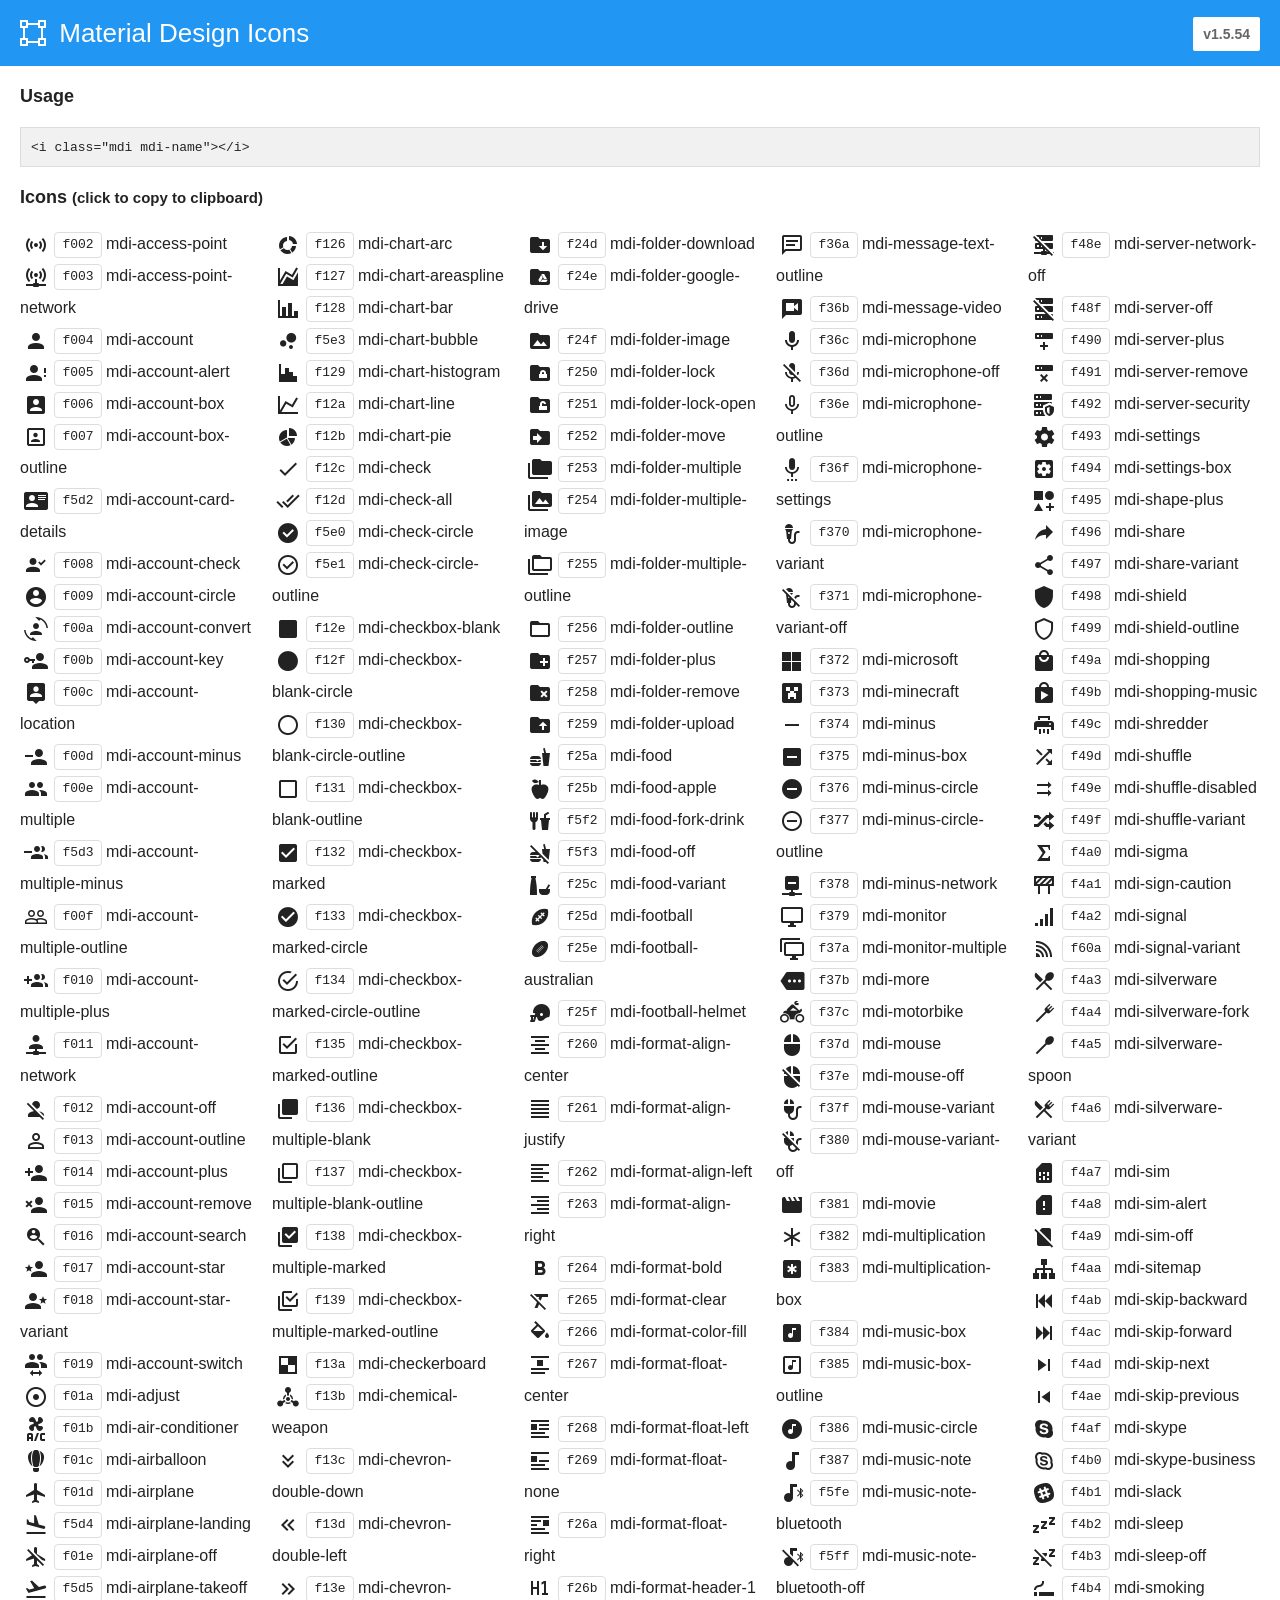
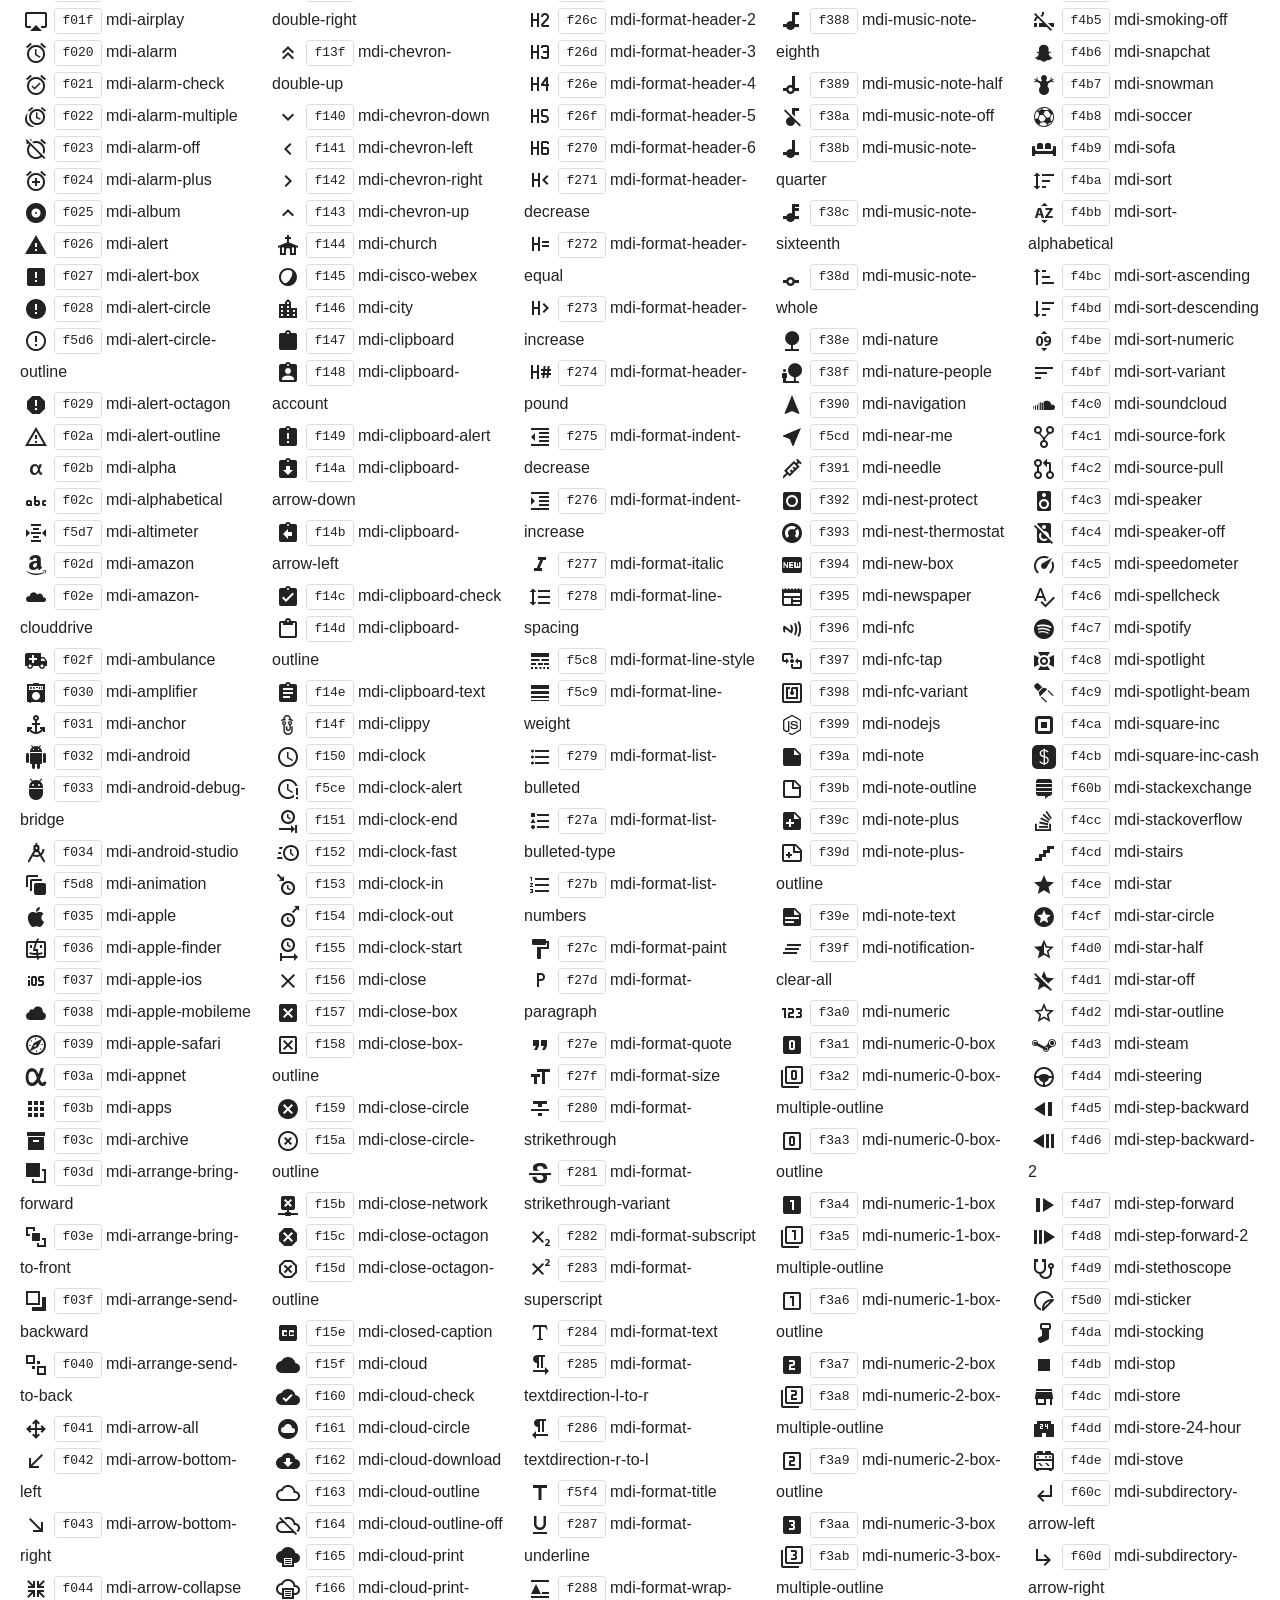
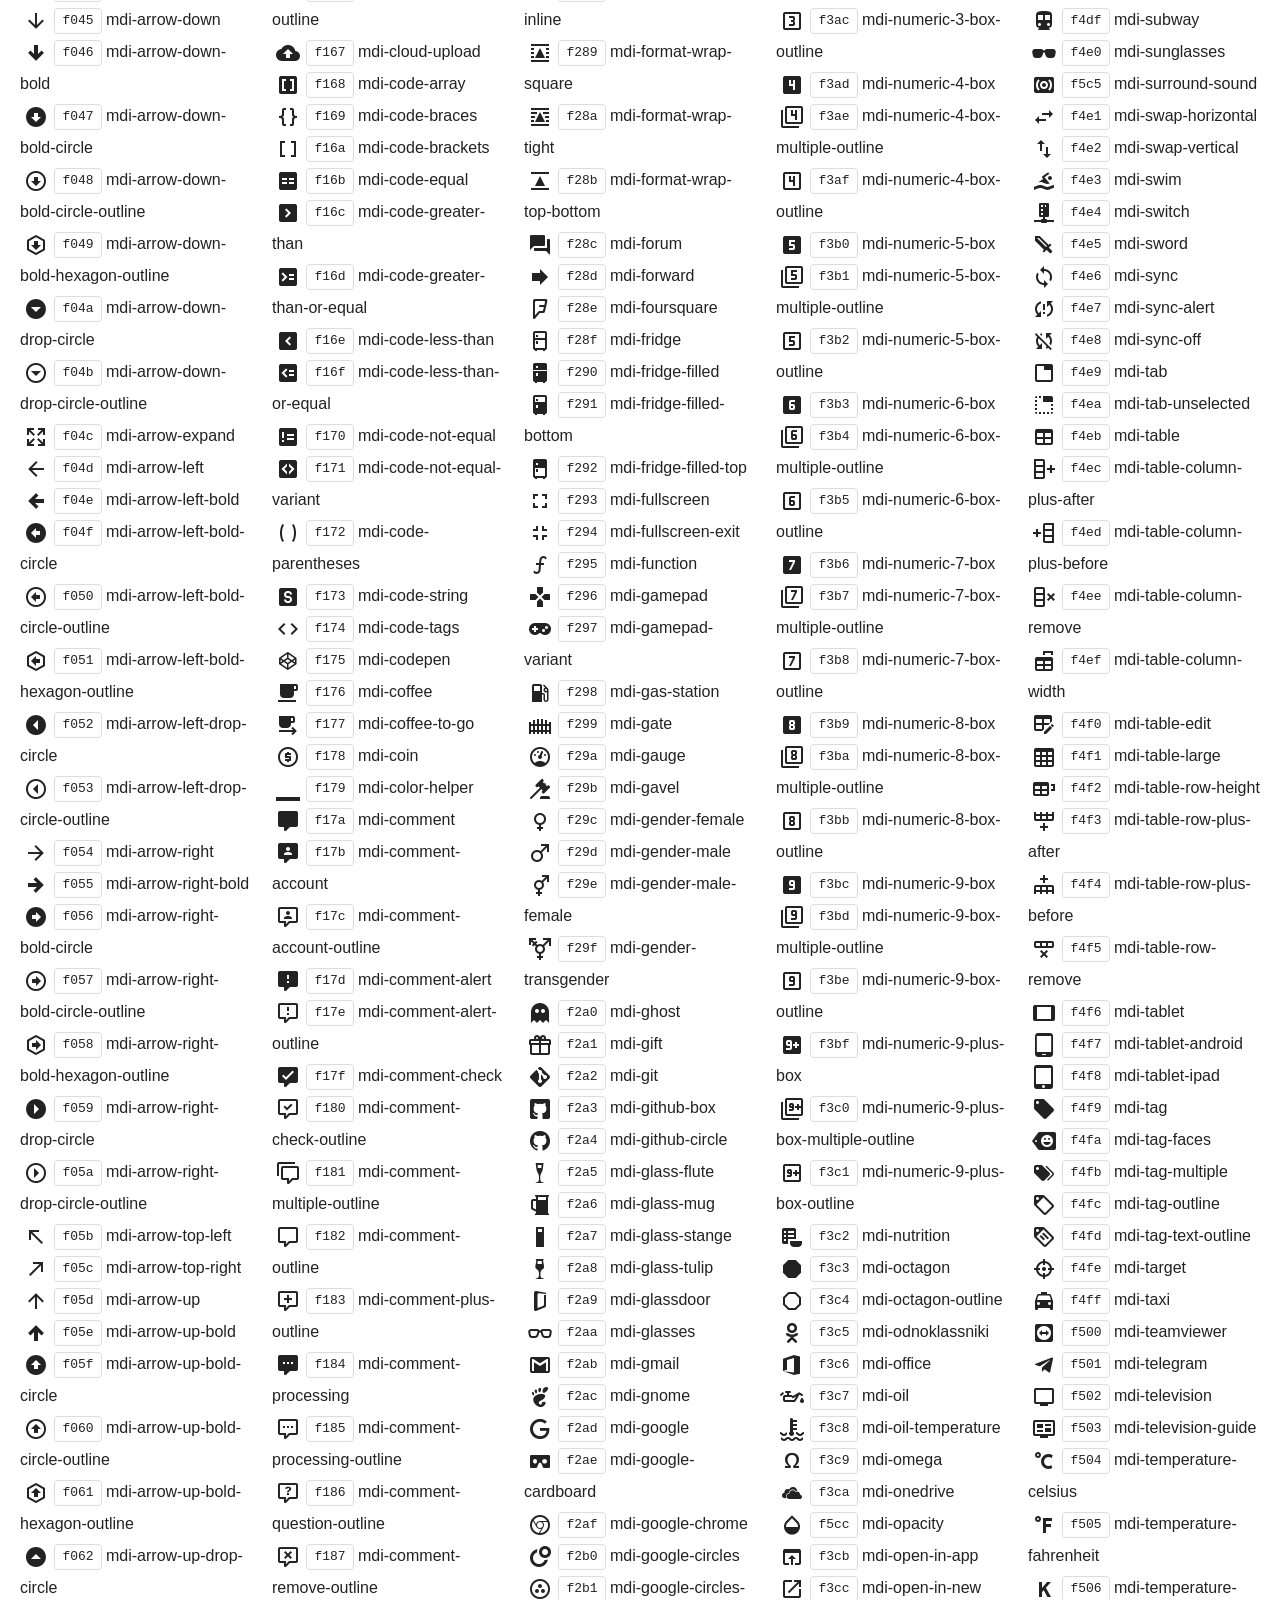
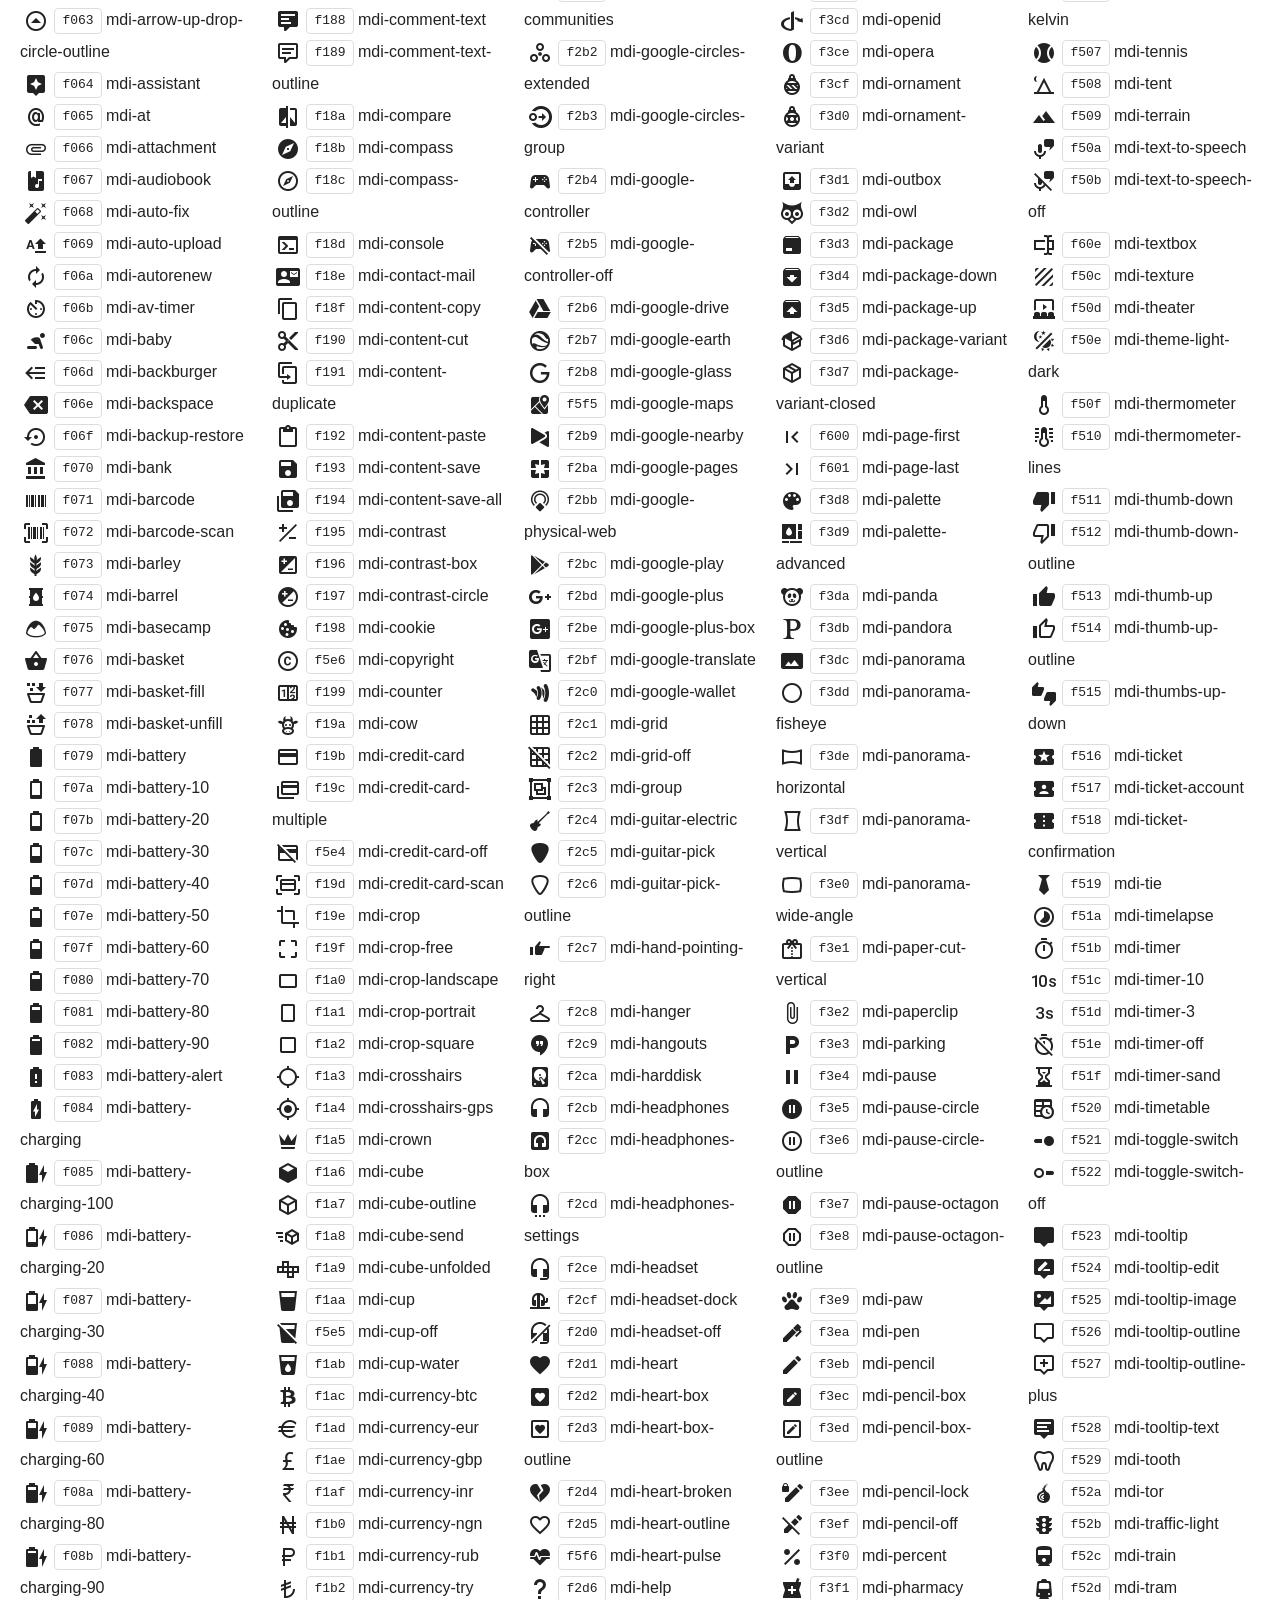
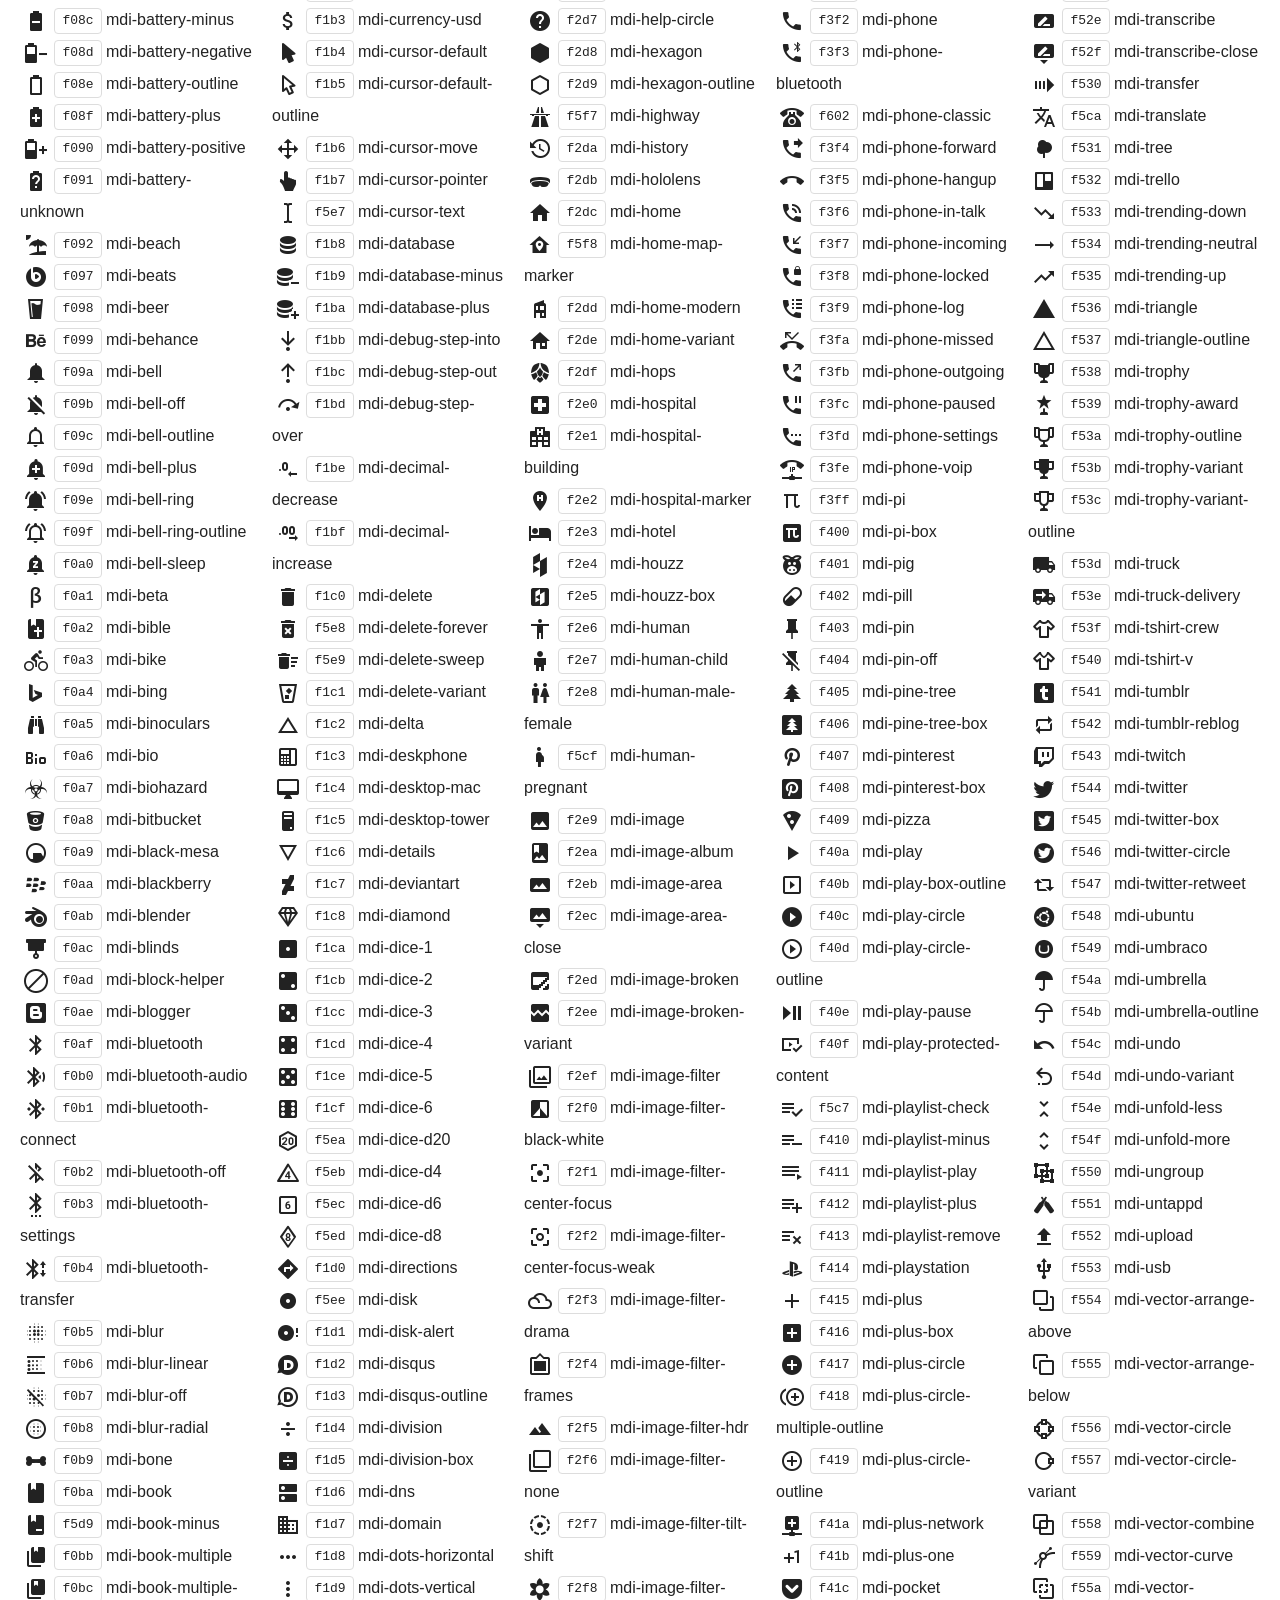
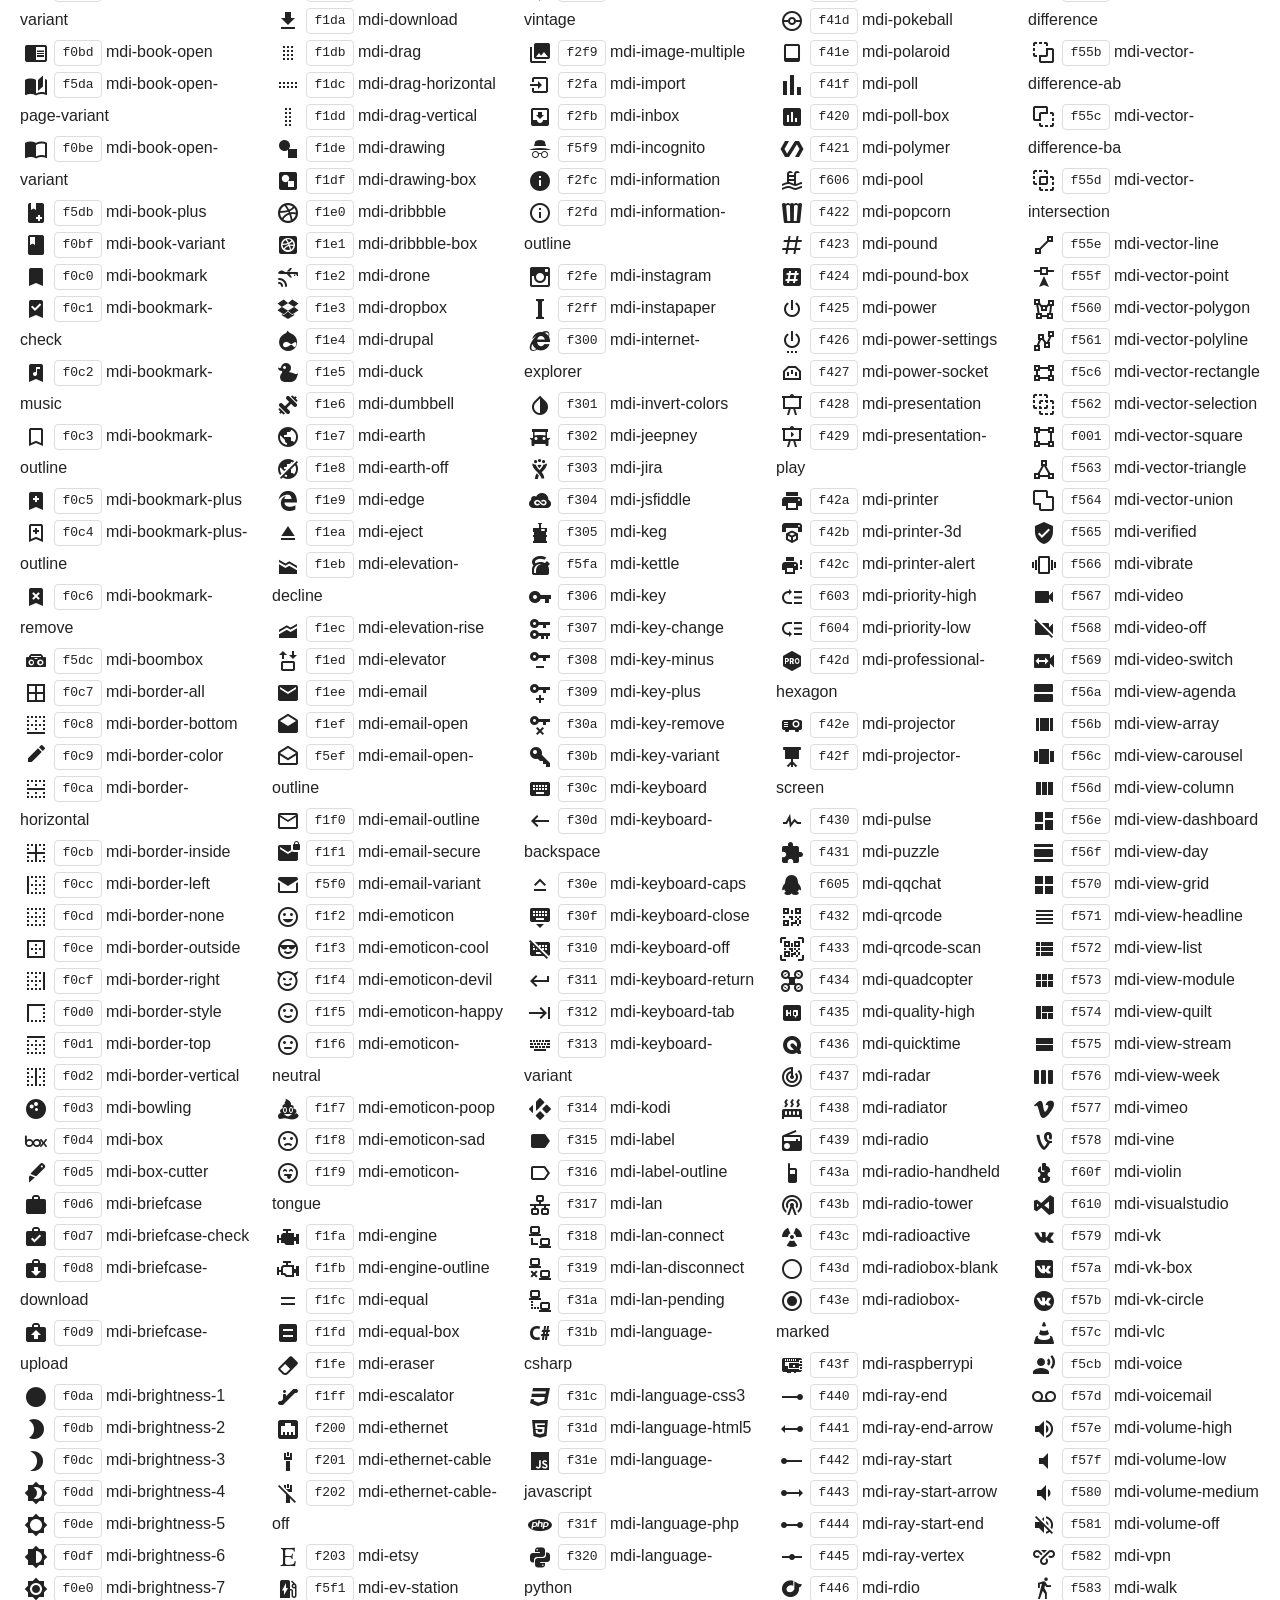
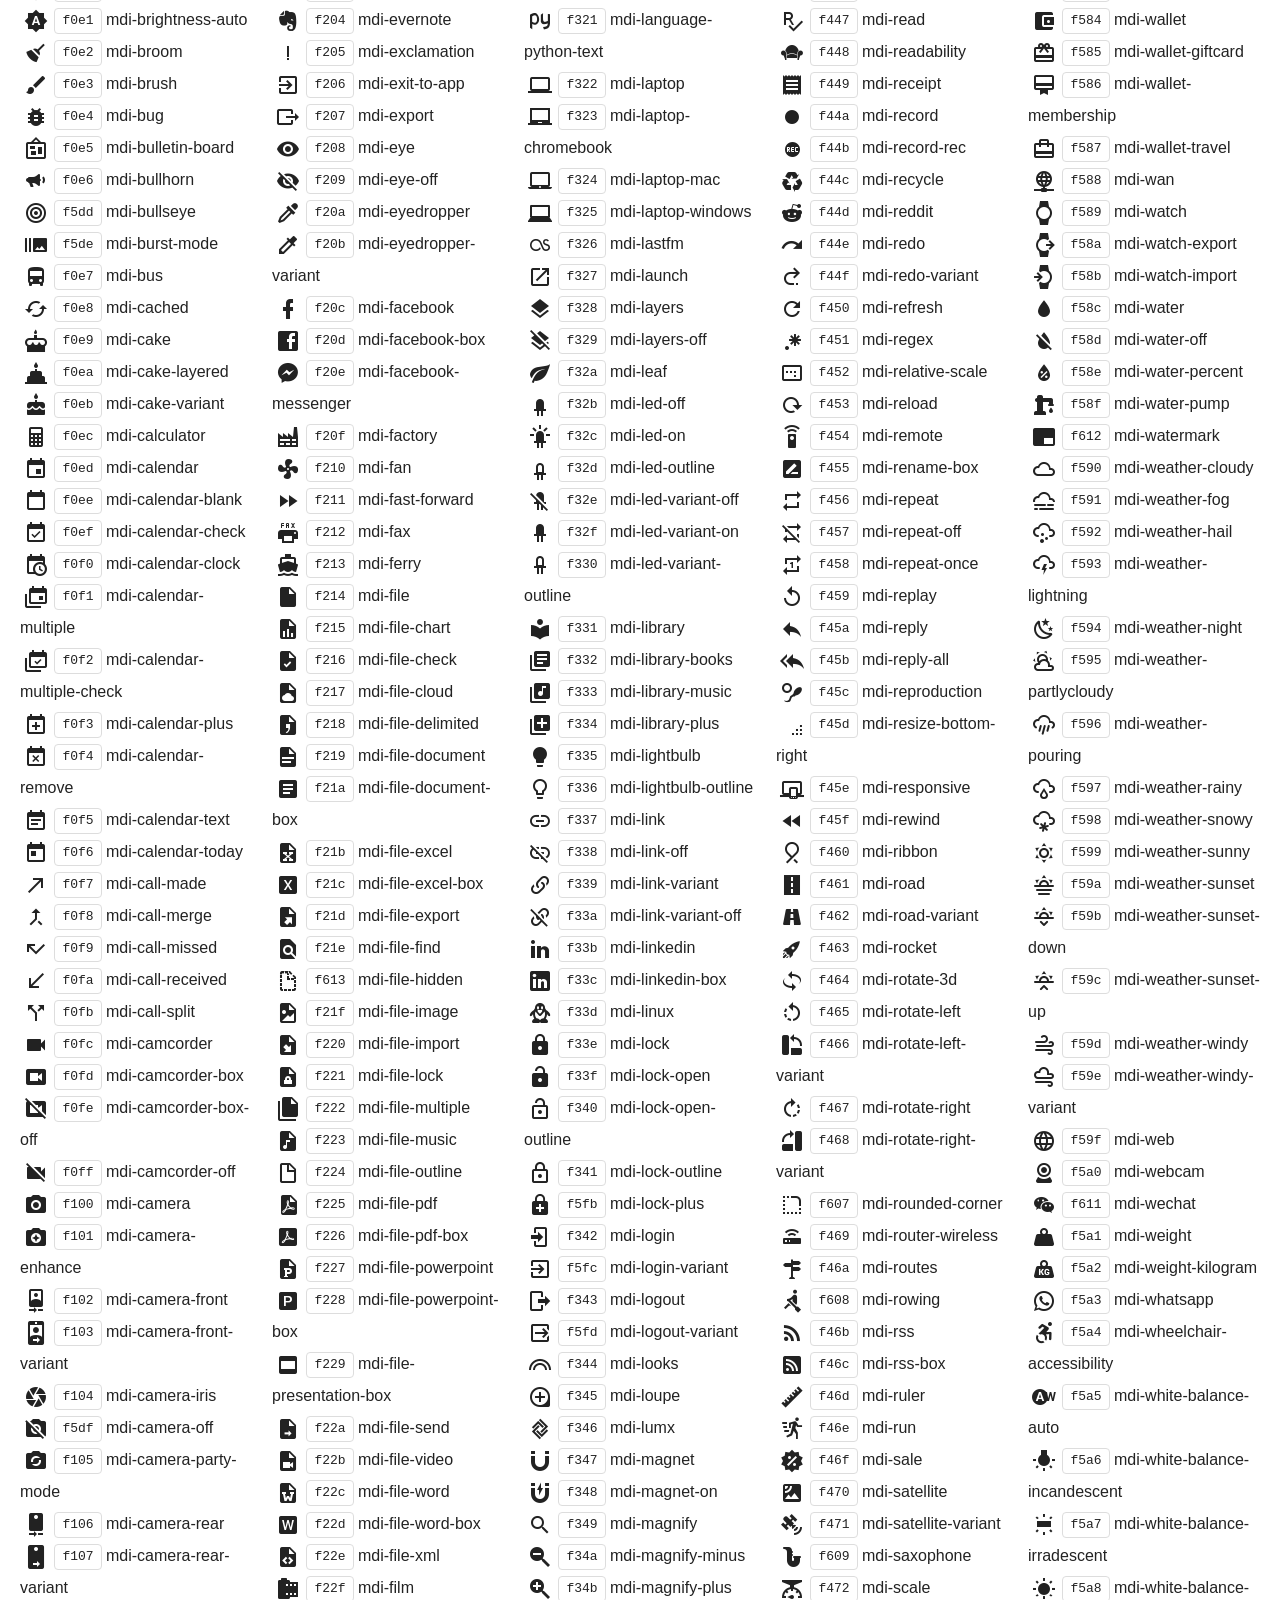
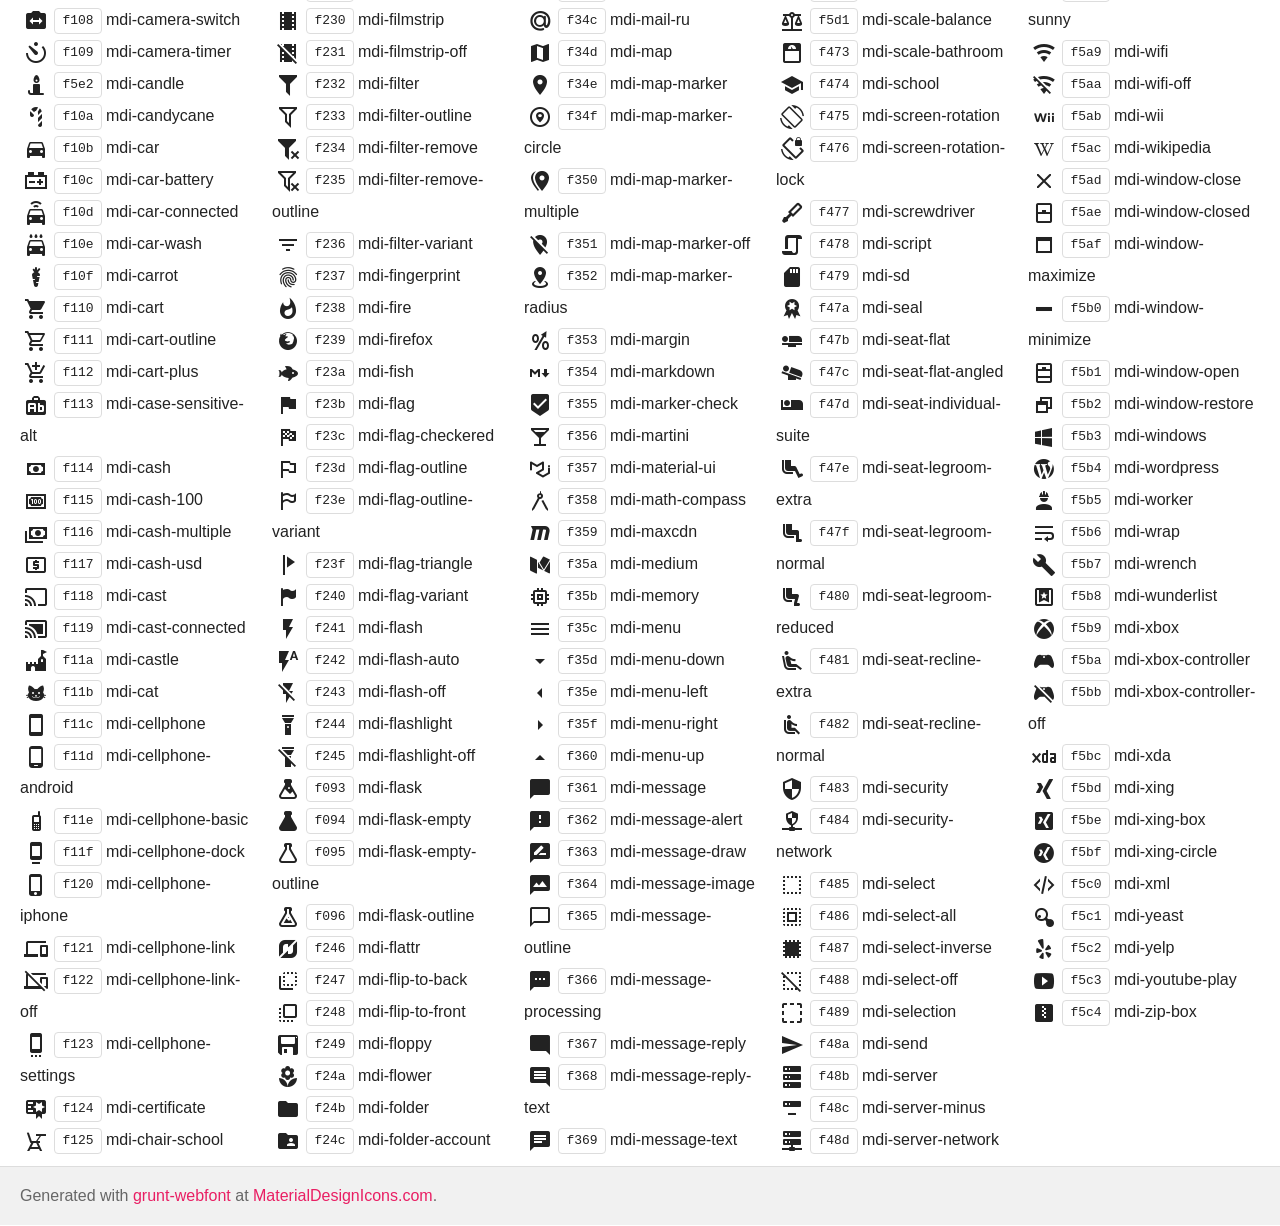
<file: node_modules/mdi/preview.html>
﻿<!doctype html>
<html>
<head>
    <meta charset="utf-8" />
    <title>Material Design Icons</title>
    <style>
        * {
            margin: 0;
            padding: 0;
        }

        body {
            margin: 0;
            padding: 0;
            background: #fff;
            color: #222;
        }

        h1, h2, div, footer {
            font-family: "Helvetica Neue", Arial, sans-serif;
        }

        h1 {
            padding: 20px 20px 16px 20px;
            font-size: 26px;
            line-height: 26px;
            font-weight: normal;
            color: #FFF;
            background-color: #2196F3;
        }

        h1 svg {
            vertical-align: middle;
            width: 26px;
            height: 26px;
            margin: 0 6px 4px 0;
        }

        h1 svg path {
            fill: #FFF;
        }

        h1 .version {
            font-size: 14px;
            background: #FFF;
            padding: 4px 10px;
            float: right;
            border-radius: 2px;
            margin: -3px 0 0 0;
            color: #666;
            font-weight: bold;
        }

        h1 .version::before {
            content: 'v';
        }

        h2 {
            font-size: 18px;
            padding: 20px;
        }

        .icons {
            padding: 0 20px 10px 20px;
            -webkit-column-count: 5;
            -moz-column-count: 5;
            column-count: 5;
            -webkit-column-gap: 20px;
            -moz-column-gap: 20px;
            column-gap: 20px;
        }

        .icons div {
            line-height: 2em;
            cursor: pointer;
        }

        .icons div code:hover,
        .icons div span:hover,
        .icons div i:hover {
            color: #3c90be;
        }

        .icons div code:hover {
            border-color: #3c90be;
        }

        .icons div code {
            border: 1px solid #DDD;
            width: 46px;
            margin-left: 2px;
            margin-right: 4px;
            border-radius: 4px;
            display: inline-block;
            vertical-align: middle;
            text-align: center;
            line-height: 24px;
        }

        .icons div i {
            display: inline-block;
            width: 32px;
            text-align: center;
            vertical-align: middle;
        }

        .mdi::before {
            font-size: 24px;
        }

        pre {
            margin: 0 20px;
            font-family: Consolas, monospace;
            padding: 10px;
            border: 1px solid #DDD;
            background: #F1F1F1;
        }

        div.copied {
            position: fixed;
            top: 100px;
            left: 50%;
            width: 200px;
            text-align: center;
            color: #3c763d;
            background-color: #dff0d8;
            border: 1px solid #d6e9c6;
            padding: 10px 15px;
            border-radius: 4px;
            margin-left: -100px;
            box-shadow: 0 0 10px rgba(0, 0, 0, 0.2);
        }

        footer {
            padding: 20px;
            color: #666;
            border-top: 1px solid #DDD;
            background: #F1F1F1;
        }

        footer a {
            color: #e91e63;
            text-decoration: none;
        }
    </style>
    <link href="css/materialdesignicons.min.css" media="all" rel="stylesheet" type="text/css" />
</head>
<body>
    <h1>
        <svg>
            <path d="M0,0H8V3H18V0H26V8H23V18H26V26H18V23H8V21H18V18H21V8H18V5H8V8H5V18H8V26H0V18H3V8H0V0M2,2V6H6V2H2M2,20V24H6V20H2M20,2V6H24V2H20M20,20V24H24V20H20Z"></path>
        </svg>
        Material Design Icons
        <span class="version">1.5.54</span>
    </h1>

    <h2>Usage</h2>
    <pre><code>&lt;i class=&quot;mdi mdi-<span id="name">name</span>&quot;&gt;&lt;/i&gt;</code></pre>

    <h2>Icons <small>(click to copy to clipboard)</small></h2>
    <div class="icons" id="icons"></div>

    <footer>Generated with <a href="https://github.com/sapegin/grunt-webfont">grunt-webfont</a> at <a href="http://materialdesignicons.com/">MaterialDesignIcons.com</a>.</footer>

    <script type="text/javascript">
        (function () {
            var icons = [{"name":"access-point","hex":"f002"},{"name":"access-point-network","hex":"f003"},{"name":"account","hex":"f004"},{"name":"account-alert","hex":"f005"},{"name":"account-box","hex":"f006"},{"name":"account-box-outline","hex":"f007"},{"name":"account-card-details","hex":"f5d2"},{"name":"account-check","hex":"f008"},{"name":"account-circle","hex":"f009"},{"name":"account-convert","hex":"f00a"},{"name":"account-key","hex":"f00b"},{"name":"account-location","hex":"f00c"},{"name":"account-minus","hex":"f00d"},{"name":"account-multiple","hex":"f00e"},{"name":"account-multiple-minus","hex":"f5d3"},{"name":"account-multiple-outline","hex":"f00f"},{"name":"account-multiple-plus","hex":"f010"},{"name":"account-network","hex":"f011"},{"name":"account-off","hex":"f012"},{"name":"account-outline","hex":"f013"},{"name":"account-plus","hex":"f014"},{"name":"account-remove","hex":"f015"},{"name":"account-search","hex":"f016"},{"name":"account-star","hex":"f017"},{"name":"account-star-variant","hex":"f018"},{"name":"account-switch","hex":"f019"},{"name":"adjust","hex":"f01a"},{"name":"air-conditioner","hex":"f01b"},{"name":"airballoon","hex":"f01c"},{"name":"airplane","hex":"f01d"},{"name":"airplane-landing","hex":"f5d4"},{"name":"airplane-off","hex":"f01e"},{"name":"airplane-takeoff","hex":"f5d5"},{"name":"airplay","hex":"f01f"},{"name":"alarm","hex":"f020"},{"name":"alarm-check","hex":"f021"},{"name":"alarm-multiple","hex":"f022"},{"name":"alarm-off","hex":"f023"},{"name":"alarm-plus","hex":"f024"},{"name":"album","hex":"f025"},{"name":"alert","hex":"f026"},{"name":"alert-box","hex":"f027"},{"name":"alert-circle","hex":"f028"},{"name":"alert-circle-outline","hex":"f5d6"},{"name":"alert-octagon","hex":"f029"},{"name":"alert-outline","hex":"f02a"},{"name":"alpha","hex":"f02b"},{"name":"alphabetical","hex":"f02c"},{"name":"altimeter","hex":"f5d7"},{"name":"amazon","hex":"f02d"},{"name":"amazon-clouddrive","hex":"f02e"},{"name":"ambulance","hex":"f02f"},{"name":"amplifier","hex":"f030"},{"name":"anchor","hex":"f031"},{"name":"android","hex":"f032"},{"name":"android-debug-bridge","hex":"f033"},{"name":"android-studio","hex":"f034"},{"name":"animation","hex":"f5d8"},{"name":"apple","hex":"f035"},{"name":"apple-finder","hex":"f036"},{"name":"apple-ios","hex":"f037"},{"name":"apple-mobileme","hex":"f038"},{"name":"apple-safari","hex":"f039"},{"name":"appnet","hex":"f03a"},{"name":"apps","hex":"f03b"},{"name":"archive","hex":"f03c"},{"name":"arrange-bring-forward","hex":"f03d"},{"name":"arrange-bring-to-front","hex":"f03e"},{"name":"arrange-send-backward","hex":"f03f"},{"name":"arrange-send-to-back","hex":"f040"},{"name":"arrow-all","hex":"f041"},{"name":"arrow-bottom-left","hex":"f042"},{"name":"arrow-bottom-right","hex":"f043"},{"name":"arrow-collapse","hex":"f044"},{"name":"arrow-down","hex":"f045"},{"name":"arrow-down-bold","hex":"f046"},{"name":"arrow-down-bold-circle","hex":"f047"},{"name":"arrow-down-bold-circle-outline","hex":"f048"},{"name":"arrow-down-bold-hexagon-outline","hex":"f049"},{"name":"arrow-down-drop-circle","hex":"f04a"},{"name":"arrow-down-drop-circle-outline","hex":"f04b"},{"name":"arrow-expand","hex":"f04c"},{"name":"arrow-left","hex":"f04d"},{"name":"arrow-left-bold","hex":"f04e"},{"name":"arrow-left-bold-circle","hex":"f04f"},{"name":"arrow-left-bold-circle-outline","hex":"f050"},{"name":"arrow-left-bold-hexagon-outline","hex":"f051"},{"name":"arrow-left-drop-circle","hex":"f052"},{"name":"arrow-left-drop-circle-outline","hex":"f053"},{"name":"arrow-right","hex":"f054"},{"name":"arrow-right-bold","hex":"f055"},{"name":"arrow-right-bold-circle","hex":"f056"},{"name":"arrow-right-bold-circle-outline","hex":"f057"},{"name":"arrow-right-bold-hexagon-outline","hex":"f058"},{"name":"arrow-right-drop-circle","hex":"f059"},{"name":"arrow-right-drop-circle-outline","hex":"f05a"},{"name":"arrow-top-left","hex":"f05b"},{"name":"arrow-top-right","hex":"f05c"},{"name":"arrow-up","hex":"f05d"},{"name":"arrow-up-bold","hex":"f05e"},{"name":"arrow-up-bold-circle","hex":"f05f"},{"name":"arrow-up-bold-circle-outline","hex":"f060"},{"name":"arrow-up-bold-hexagon-outline","hex":"f061"},{"name":"arrow-up-drop-circle","hex":"f062"},{"name":"arrow-up-drop-circle-outline","hex":"f063"},{"name":"assistant","hex":"f064"},{"name":"at","hex":"f065"},{"name":"attachment","hex":"f066"},{"name":"audiobook","hex":"f067"},{"name":"auto-fix","hex":"f068"},{"name":"auto-upload","hex":"f069"},{"name":"autorenew","hex":"f06a"},{"name":"av-timer","hex":"f06b"},{"name":"baby","hex":"f06c"},{"name":"backburger","hex":"f06d"},{"name":"backspace","hex":"f06e"},{"name":"backup-restore","hex":"f06f"},{"name":"bank","hex":"f070"},{"name":"barcode","hex":"f071"},{"name":"barcode-scan","hex":"f072"},{"name":"barley","hex":"f073"},{"name":"barrel","hex":"f074"},{"name":"basecamp","hex":"f075"},{"name":"basket","hex":"f076"},{"name":"basket-fill","hex":"f077"},{"name":"basket-unfill","hex":"f078"},{"name":"battery","hex":"f079"},{"name":"battery-10","hex":"f07a"},{"name":"battery-20","hex":"f07b"},{"name":"battery-30","hex":"f07c"},{"name":"battery-40","hex":"f07d"},{"name":"battery-50","hex":"f07e"},{"name":"battery-60","hex":"f07f"},{"name":"battery-70","hex":"f080"},{"name":"battery-80","hex":"f081"},{"name":"battery-90","hex":"f082"},{"name":"battery-alert","hex":"f083"},{"name":"battery-charging","hex":"f084"},{"name":"battery-charging-100","hex":"f085"},{"name":"battery-charging-20","hex":"f086"},{"name":"battery-charging-30","hex":"f087"},{"name":"battery-charging-40","hex":"f088"},{"name":"battery-charging-60","hex":"f089"},{"name":"battery-charging-80","hex":"f08a"},{"name":"battery-charging-90","hex":"f08b"},{"name":"battery-minus","hex":"f08c"},{"name":"battery-negative","hex":"f08d"},{"name":"battery-outline","hex":"f08e"},{"name":"battery-plus","hex":"f08f"},{"name":"battery-positive","hex":"f090"},{"name":"battery-unknown","hex":"f091"},{"name":"beach","hex":"f092"},{"name":"beats","hex":"f097"},{"name":"beer","hex":"f098"},{"name":"behance","hex":"f099"},{"name":"bell","hex":"f09a"},{"name":"bell-off","hex":"f09b"},{"name":"bell-outline","hex":"f09c"},{"name":"bell-plus","hex":"f09d"},{"name":"bell-ring","hex":"f09e"},{"name":"bell-ring-outline","hex":"f09f"},{"name":"bell-sleep","hex":"f0a0"},{"name":"beta","hex":"f0a1"},{"name":"bible","hex":"f0a2"},{"name":"bike","hex":"f0a3"},{"name":"bing","hex":"f0a4"},{"name":"binoculars","hex":"f0a5"},{"name":"bio","hex":"f0a6"},{"name":"biohazard","hex":"f0a7"},{"name":"bitbucket","hex":"f0a8"},{"name":"black-mesa","hex":"f0a9"},{"name":"blackberry","hex":"f0aa"},{"name":"blender","hex":"f0ab"},{"name":"blinds","hex":"f0ac"},{"name":"block-helper","hex":"f0ad"},{"name":"blogger","hex":"f0ae"},{"name":"bluetooth","hex":"f0af"},{"name":"bluetooth-audio","hex":"f0b0"},{"name":"bluetooth-connect","hex":"f0b1"},{"name":"bluetooth-off","hex":"f0b2"},{"name":"bluetooth-settings","hex":"f0b3"},{"name":"bluetooth-transfer","hex":"f0b4"},{"name":"blur","hex":"f0b5"},{"name":"blur-linear","hex":"f0b6"},{"name":"blur-off","hex":"f0b7"},{"name":"blur-radial","hex":"f0b8"},{"name":"bone","hex":"f0b9"},{"name":"book","hex":"f0ba"},{"name":"book-minus","hex":"f5d9"},{"name":"book-multiple","hex":"f0bb"},{"name":"book-multiple-variant","hex":"f0bc"},{"name":"book-open","hex":"f0bd"},{"name":"book-open-page-variant","hex":"f5da"},{"name":"book-open-variant","hex":"f0be"},{"name":"book-plus","hex":"f5db"},{"name":"book-variant","hex":"f0bf"},{"name":"bookmark","hex":"f0c0"},{"name":"bookmark-check","hex":"f0c1"},{"name":"bookmark-music","hex":"f0c2"},{"name":"bookmark-outline","hex":"f0c3"},{"name":"bookmark-plus","hex":"f0c5"},{"name":"bookmark-plus-outline","hex":"f0c4"},{"name":"bookmark-remove","hex":"f0c6"},{"name":"boombox","hex":"f5dc"},{"name":"border-all","hex":"f0c7"},{"name":"border-bottom","hex":"f0c8"},{"name":"border-color","hex":"f0c9"},{"name":"border-horizontal","hex":"f0ca"},{"name":"border-inside","hex":"f0cb"},{"name":"border-left","hex":"f0cc"},{"name":"border-none","hex":"f0cd"},{"name":"border-outside","hex":"f0ce"},{"name":"border-right","hex":"f0cf"},{"name":"border-style","hex":"f0d0"},{"name":"border-top","hex":"f0d1"},{"name":"border-vertical","hex":"f0d2"},{"name":"bowling","hex":"f0d3"},{"name":"box","hex":"f0d4"},{"name":"box-cutter","hex":"f0d5"},{"name":"briefcase","hex":"f0d6"},{"name":"briefcase-check","hex":"f0d7"},{"name":"briefcase-download","hex":"f0d8"},{"name":"briefcase-upload","hex":"f0d9"},{"name":"brightness-1","hex":"f0da"},{"name":"brightness-2","hex":"f0db"},{"name":"brightness-3","hex":"f0dc"},{"name":"brightness-4","hex":"f0dd"},{"name":"brightness-5","hex":"f0de"},{"name":"brightness-6","hex":"f0df"},{"name":"brightness-7","hex":"f0e0"},{"name":"brightness-auto","hex":"f0e1"},{"name":"broom","hex":"f0e2"},{"name":"brush","hex":"f0e3"},{"name":"bug","hex":"f0e4"},{"name":"bulletin-board","hex":"f0e5"},{"name":"bullhorn","hex":"f0e6"},{"name":"bullseye","hex":"f5dd"},{"name":"burst-mode","hex":"f5de"},{"name":"bus","hex":"f0e7"},{"name":"cached","hex":"f0e8"},{"name":"cake","hex":"f0e9"},{"name":"cake-layered","hex":"f0ea"},{"name":"cake-variant","hex":"f0eb"},{"name":"calculator","hex":"f0ec"},{"name":"calendar","hex":"f0ed"},{"name":"calendar-blank","hex":"f0ee"},{"name":"calendar-check","hex":"f0ef"},{"name":"calendar-clock","hex":"f0f0"},{"name":"calendar-multiple","hex":"f0f1"},{"name":"calendar-multiple-check","hex":"f0f2"},{"name":"calendar-plus","hex":"f0f3"},{"name":"calendar-remove","hex":"f0f4"},{"name":"calendar-text","hex":"f0f5"},{"name":"calendar-today","hex":"f0f6"},{"name":"call-made","hex":"f0f7"},{"name":"call-merge","hex":"f0f8"},{"name":"call-missed","hex":"f0f9"},{"name":"call-received","hex":"f0fa"},{"name":"call-split","hex":"f0fb"},{"name":"camcorder","hex":"f0fc"},{"name":"camcorder-box","hex":"f0fd"},{"name":"camcorder-box-off","hex":"f0fe"},{"name":"camcorder-off","hex":"f0ff"},{"name":"camera","hex":"f100"},{"name":"camera-enhance","hex":"f101"},{"name":"camera-front","hex":"f102"},{"name":"camera-front-variant","hex":"f103"},{"name":"camera-iris","hex":"f104"},{"name":"camera-off","hex":"f5df"},{"name":"camera-party-mode","hex":"f105"},{"name":"camera-rear","hex":"f106"},{"name":"camera-rear-variant","hex":"f107"},{"name":"camera-switch","hex":"f108"},{"name":"camera-timer","hex":"f109"},{"name":"candle","hex":"f5e2"},{"name":"candycane","hex":"f10a"},{"name":"car","hex":"f10b"},{"name":"car-battery","hex":"f10c"},{"name":"car-connected","hex":"f10d"},{"name":"car-wash","hex":"f10e"},{"name":"carrot","hex":"f10f"},{"name":"cart","hex":"f110"},{"name":"cart-outline","hex":"f111"},{"name":"cart-plus","hex":"f112"},{"name":"case-sensitive-alt","hex":"f113"},{"name":"cash","hex":"f114"},{"name":"cash-100","hex":"f115"},{"name":"cash-multiple","hex":"f116"},{"name":"cash-usd","hex":"f117"},{"name":"cast","hex":"f118"},{"name":"cast-connected","hex":"f119"},{"name":"castle","hex":"f11a"},{"name":"cat","hex":"f11b"},{"name":"cellphone","hex":"f11c"},{"name":"cellphone-android","hex":"f11d"},{"name":"cellphone-basic","hex":"f11e"},{"name":"cellphone-dock","hex":"f11f"},{"name":"cellphone-iphone","hex":"f120"},{"name":"cellphone-link","hex":"f121"},{"name":"cellphone-link-off","hex":"f122"},{"name":"cellphone-settings","hex":"f123"},{"name":"certificate","hex":"f124"},{"name":"chair-school","hex":"f125"},{"name":"chart-arc","hex":"f126"},{"name":"chart-areaspline","hex":"f127"},{"name":"chart-bar","hex":"f128"},{"name":"chart-bubble","hex":"f5e3"},{"name":"chart-histogram","hex":"f129"},{"name":"chart-line","hex":"f12a"},{"name":"chart-pie","hex":"f12b"},{"name":"check","hex":"f12c"},{"name":"check-all","hex":"f12d"},{"name":"check-circle","hex":"f5e0"},{"name":"check-circle-outline","hex":"f5e1"},{"name":"checkbox-blank","hex":"f12e"},{"name":"checkbox-blank-circle","hex":"f12f"},{"name":"checkbox-blank-circle-outline","hex":"f130"},{"name":"checkbox-blank-outline","hex":"f131"},{"name":"checkbox-marked","hex":"f132"},{"name":"checkbox-marked-circle","hex":"f133"},{"name":"checkbox-marked-circle-outline","hex":"f134"},{"name":"checkbox-marked-outline","hex":"f135"},{"name":"checkbox-multiple-blank","hex":"f136"},{"name":"checkbox-multiple-blank-outline","hex":"f137"},{"name":"checkbox-multiple-marked","hex":"f138"},{"name":"checkbox-multiple-marked-outline","hex":"f139"},{"name":"checkerboard","hex":"f13a"},{"name":"chemical-weapon","hex":"f13b"},{"name":"chevron-double-down","hex":"f13c"},{"name":"chevron-double-left","hex":"f13d"},{"name":"chevron-double-right","hex":"f13e"},{"name":"chevron-double-up","hex":"f13f"},{"name":"chevron-down","hex":"f140"},{"name":"chevron-left","hex":"f141"},{"name":"chevron-right","hex":"f142"},{"name":"chevron-up","hex":"f143"},{"name":"church","hex":"f144"},{"name":"cisco-webex","hex":"f145"},{"name":"city","hex":"f146"},{"name":"clipboard","hex":"f147"},{"name":"clipboard-account","hex":"f148"},{"name":"clipboard-alert","hex":"f149"},{"name":"clipboard-arrow-down","hex":"f14a"},{"name":"clipboard-arrow-left","hex":"f14b"},{"name":"clipboard-check","hex":"f14c"},{"name":"clipboard-outline","hex":"f14d"},{"name":"clipboard-text","hex":"f14e"},{"name":"clippy","hex":"f14f"},{"name":"clock","hex":"f150"},{"name":"clock-alert","hex":"f5ce"},{"name":"clock-end","hex":"f151"},{"name":"clock-fast","hex":"f152"},{"name":"clock-in","hex":"f153"},{"name":"clock-out","hex":"f154"},{"name":"clock-start","hex":"f155"},{"name":"close","hex":"f156"},{"name":"close-box","hex":"f157"},{"name":"close-box-outline","hex":"f158"},{"name":"close-circle","hex":"f159"},{"name":"close-circle-outline","hex":"f15a"},{"name":"close-network","hex":"f15b"},{"name":"close-octagon","hex":"f15c"},{"name":"close-octagon-outline","hex":"f15d"},{"name":"closed-caption","hex":"f15e"},{"name":"cloud","hex":"f15f"},{"name":"cloud-check","hex":"f160"},{"name":"cloud-circle","hex":"f161"},{"name":"cloud-download","hex":"f162"},{"name":"cloud-outline","hex":"f163"},{"name":"cloud-outline-off","hex":"f164"},{"name":"cloud-print","hex":"f165"},{"name":"cloud-print-outline","hex":"f166"},{"name":"cloud-upload","hex":"f167"},{"name":"code-array","hex":"f168"},{"name":"code-braces","hex":"f169"},{"name":"code-brackets","hex":"f16a"},{"name":"code-equal","hex":"f16b"},{"name":"code-greater-than","hex":"f16c"},{"name":"code-greater-than-or-equal","hex":"f16d"},{"name":"code-less-than","hex":"f16e"},{"name":"code-less-than-or-equal","hex":"f16f"},{"name":"code-not-equal","hex":"f170"},{"name":"code-not-equal-variant","hex":"f171"},{"name":"code-parentheses","hex":"f172"},{"name":"code-string","hex":"f173"},{"name":"code-tags","hex":"f174"},{"name":"codepen","hex":"f175"},{"name":"coffee","hex":"f176"},{"name":"coffee-to-go","hex":"f177"},{"name":"coin","hex":"f178"},{"name":"color-helper","hex":"f179"},{"name":"comment","hex":"f17a"},{"name":"comment-account","hex":"f17b"},{"name":"comment-account-outline","hex":"f17c"},{"name":"comment-alert","hex":"f17d"},{"name":"comment-alert-outline","hex":"f17e"},{"name":"comment-check","hex":"f17f"},{"name":"comment-check-outline","hex":"f180"},{"name":"comment-multiple-outline","hex":"f181"},{"name":"comment-outline","hex":"f182"},{"name":"comment-plus-outline","hex":"f183"},{"name":"comment-processing","hex":"f184"},{"name":"comment-processing-outline","hex":"f185"},{"name":"comment-question-outline","hex":"f186"},{"name":"comment-remove-outline","hex":"f187"},{"name":"comment-text","hex":"f188"},{"name":"comment-text-outline","hex":"f189"},{"name":"compare","hex":"f18a"},{"name":"compass","hex":"f18b"},{"name":"compass-outline","hex":"f18c"},{"name":"console","hex":"f18d"},{"name":"contact-mail","hex":"f18e"},{"name":"content-copy","hex":"f18f"},{"name":"content-cut","hex":"f190"},{"name":"content-duplicate","hex":"f191"},{"name":"content-paste","hex":"f192"},{"name":"content-save","hex":"f193"},{"name":"content-save-all","hex":"f194"},{"name":"contrast","hex":"f195"},{"name":"contrast-box","hex":"f196"},{"name":"contrast-circle","hex":"f197"},{"name":"cookie","hex":"f198"},{"name":"copyright","hex":"f5e6"},{"name":"counter","hex":"f199"},{"name":"cow","hex":"f19a"},{"name":"credit-card","hex":"f19b"},{"name":"credit-card-multiple","hex":"f19c"},{"name":"credit-card-off","hex":"f5e4"},{"name":"credit-card-scan","hex":"f19d"},{"name":"crop","hex":"f19e"},{"name":"crop-free","hex":"f19f"},{"name":"crop-landscape","hex":"f1a0"},{"name":"crop-portrait","hex":"f1a1"},{"name":"crop-square","hex":"f1a2"},{"name":"crosshairs","hex":"f1a3"},{"name":"crosshairs-gps","hex":"f1a4"},{"name":"crown","hex":"f1a5"},{"name":"cube","hex":"f1a6"},{"name":"cube-outline","hex":"f1a7"},{"name":"cube-send","hex":"f1a8"},{"name":"cube-unfolded","hex":"f1a9"},{"name":"cup","hex":"f1aa"},{"name":"cup-off","hex":"f5e5"},{"name":"cup-water","hex":"f1ab"},{"name":"currency-btc","hex":"f1ac"},{"name":"currency-eur","hex":"f1ad"},{"name":"currency-gbp","hex":"f1ae"},{"name":"currency-inr","hex":"f1af"},{"name":"currency-ngn","hex":"f1b0"},{"name":"currency-rub","hex":"f1b1"},{"name":"currency-try","hex":"f1b2"},{"name":"currency-usd","hex":"f1b3"},{"name":"cursor-default","hex":"f1b4"},{"name":"cursor-default-outline","hex":"f1b5"},{"name":"cursor-move","hex":"f1b6"},{"name":"cursor-pointer","hex":"f1b7"},{"name":"cursor-text","hex":"f5e7"},{"name":"database","hex":"f1b8"},{"name":"database-minus","hex":"f1b9"},{"name":"database-plus","hex":"f1ba"},{"name":"debug-step-into","hex":"f1bb"},{"name":"debug-step-out","hex":"f1bc"},{"name":"debug-step-over","hex":"f1bd"},{"name":"decimal-decrease","hex":"f1be"},{"name":"decimal-increase","hex":"f1bf"},{"name":"delete","hex":"f1c0"},{"name":"delete-forever","hex":"f5e8"},{"name":"delete-sweep","hex":"f5e9"},{"name":"delete-variant","hex":"f1c1"},{"name":"delta","hex":"f1c2"},{"name":"deskphone","hex":"f1c3"},{"name":"desktop-mac","hex":"f1c4"},{"name":"desktop-tower","hex":"f1c5"},{"name":"details","hex":"f1c6"},{"name":"deviantart","hex":"f1c7"},{"name":"diamond","hex":"f1c8"},{"name":"dice-1","hex":"f1ca"},{"name":"dice-2","hex":"f1cb"},{"name":"dice-3","hex":"f1cc"},{"name":"dice-4","hex":"f1cd"},{"name":"dice-5","hex":"f1ce"},{"name":"dice-6","hex":"f1cf"},{"name":"dice-d20","hex":"f5ea"},{"name":"dice-d4","hex":"f5eb"},{"name":"dice-d6","hex":"f5ec"},{"name":"dice-d8","hex":"f5ed"},{"name":"directions","hex":"f1d0"},{"name":"disk","hex":"f5ee"},{"name":"disk-alert","hex":"f1d1"},{"name":"disqus","hex":"f1d2"},{"name":"disqus-outline","hex":"f1d3"},{"name":"division","hex":"f1d4"},{"name":"division-box","hex":"f1d5"},{"name":"dns","hex":"f1d6"},{"name":"domain","hex":"f1d7"},{"name":"dots-horizontal","hex":"f1d8"},{"name":"dots-vertical","hex":"f1d9"},{"name":"download","hex":"f1da"},{"name":"drag","hex":"f1db"},{"name":"drag-horizontal","hex":"f1dc"},{"name":"drag-vertical","hex":"f1dd"},{"name":"drawing","hex":"f1de"},{"name":"drawing-box","hex":"f1df"},{"name":"dribbble","hex":"f1e0"},{"name":"dribbble-box","hex":"f1e1"},{"name":"drone","hex":"f1e2"},{"name":"dropbox","hex":"f1e3"},{"name":"drupal","hex":"f1e4"},{"name":"duck","hex":"f1e5"},{"name":"dumbbell","hex":"f1e6"},{"name":"earth","hex":"f1e7"},{"name":"earth-off","hex":"f1e8"},{"name":"edge","hex":"f1e9"},{"name":"eject","hex":"f1ea"},{"name":"elevation-decline","hex":"f1eb"},{"name":"elevation-rise","hex":"f1ec"},{"name":"elevator","hex":"f1ed"},{"name":"email","hex":"f1ee"},{"name":"email-open","hex":"f1ef"},{"name":"email-open-outline","hex":"f5ef"},{"name":"email-outline","hex":"f1f0"},{"name":"email-secure","hex":"f1f1"},{"name":"email-variant","hex":"f5f0"},{"name":"emoticon","hex":"f1f2"},{"name":"emoticon-cool","hex":"f1f3"},{"name":"emoticon-devil","hex":"f1f4"},{"name":"emoticon-happy","hex":"f1f5"},{"name":"emoticon-neutral","hex":"f1f6"},{"name":"emoticon-poop","hex":"f1f7"},{"name":"emoticon-sad","hex":"f1f8"},{"name":"emoticon-tongue","hex":"f1f9"},{"name":"engine","hex":"f1fa"},{"name":"engine-outline","hex":"f1fb"},{"name":"equal","hex":"f1fc"},{"name":"equal-box","hex":"f1fd"},{"name":"eraser","hex":"f1fe"},{"name":"escalator","hex":"f1ff"},{"name":"ethernet","hex":"f200"},{"name":"ethernet-cable","hex":"f201"},{"name":"ethernet-cable-off","hex":"f202"},{"name":"etsy","hex":"f203"},{"name":"ev-station","hex":"f5f1"},{"name":"evernote","hex":"f204"},{"name":"exclamation","hex":"f205"},{"name":"exit-to-app","hex":"f206"},{"name":"export","hex":"f207"},{"name":"eye","hex":"f208"},{"name":"eye-off","hex":"f209"},{"name":"eyedropper","hex":"f20a"},{"name":"eyedropper-variant","hex":"f20b"},{"name":"facebook","hex":"f20c"},{"name":"facebook-box","hex":"f20d"},{"name":"facebook-messenger","hex":"f20e"},{"name":"factory","hex":"f20f"},{"name":"fan","hex":"f210"},{"name":"fast-forward","hex":"f211"},{"name":"fax","hex":"f212"},{"name":"ferry","hex":"f213"},{"name":"file","hex":"f214"},{"name":"file-chart","hex":"f215"},{"name":"file-check","hex":"f216"},{"name":"file-cloud","hex":"f217"},{"name":"file-delimited","hex":"f218"},{"name":"file-document","hex":"f219"},{"name":"file-document-box","hex":"f21a"},{"name":"file-excel","hex":"f21b"},{"name":"file-excel-box","hex":"f21c"},{"name":"file-export","hex":"f21d"},{"name":"file-find","hex":"f21e"},{"name":"file-hidden","hex":"f613"},{"name":"file-image","hex":"f21f"},{"name":"file-import","hex":"f220"},{"name":"file-lock","hex":"f221"},{"name":"file-multiple","hex":"f222"},{"name":"file-music","hex":"f223"},{"name":"file-outline","hex":"f224"},{"name":"file-pdf","hex":"f225"},{"name":"file-pdf-box","hex":"f226"},{"name":"file-powerpoint","hex":"f227"},{"name":"file-powerpoint-box","hex":"f228"},{"name":"file-presentation-box","hex":"f229"},{"name":"file-send","hex":"f22a"},{"name":"file-video","hex":"f22b"},{"name":"file-word","hex":"f22c"},{"name":"file-word-box","hex":"f22d"},{"name":"file-xml","hex":"f22e"},{"name":"film","hex":"f22f"},{"name":"filmstrip","hex":"f230"},{"name":"filmstrip-off","hex":"f231"},{"name":"filter","hex":"f232"},{"name":"filter-outline","hex":"f233"},{"name":"filter-remove","hex":"f234"},{"name":"filter-remove-outline","hex":"f235"},{"name":"filter-variant","hex":"f236"},{"name":"fingerprint","hex":"f237"},{"name":"fire","hex":"f238"},{"name":"firefox","hex":"f239"},{"name":"fish","hex":"f23a"},{"name":"flag","hex":"f23b"},{"name":"flag-checkered","hex":"f23c"},{"name":"flag-outline","hex":"f23d"},{"name":"flag-outline-variant","hex":"f23e"},{"name":"flag-triangle","hex":"f23f"},{"name":"flag-variant","hex":"f240"},{"name":"flash","hex":"f241"},{"name":"flash-auto","hex":"f242"},{"name":"flash-off","hex":"f243"},{"name":"flashlight","hex":"f244"},{"name":"flashlight-off","hex":"f245"},{"name":"flask","hex":"f093"},{"name":"flask-empty","hex":"f094"},{"name":"flask-empty-outline","hex":"f095"},{"name":"flask-outline","hex":"f096"},{"name":"flattr","hex":"f246"},{"name":"flip-to-back","hex":"f247"},{"name":"flip-to-front","hex":"f248"},{"name":"floppy","hex":"f249"},{"name":"flower","hex":"f24a"},{"name":"folder","hex":"f24b"},{"name":"folder-account","hex":"f24c"},{"name":"folder-download","hex":"f24d"},{"name":"folder-google-drive","hex":"f24e"},{"name":"folder-image","hex":"f24f"},{"name":"folder-lock","hex":"f250"},{"name":"folder-lock-open","hex":"f251"},{"name":"folder-move","hex":"f252"},{"name":"folder-multiple","hex":"f253"},{"name":"folder-multiple-image","hex":"f254"},{"name":"folder-multiple-outline","hex":"f255"},{"name":"folder-outline","hex":"f256"},{"name":"folder-plus","hex":"f257"},{"name":"folder-remove","hex":"f258"},{"name":"folder-upload","hex":"f259"},{"name":"food","hex":"f25a"},{"name":"food-apple","hex":"f25b"},{"name":"food-fork-drink","hex":"f5f2"},{"name":"food-off","hex":"f5f3"},{"name":"food-variant","hex":"f25c"},{"name":"football","hex":"f25d"},{"name":"football-australian","hex":"f25e"},{"name":"football-helmet","hex":"f25f"},{"name":"format-align-center","hex":"f260"},{"name":"format-align-justify","hex":"f261"},{"name":"format-align-left","hex":"f262"},{"name":"format-align-right","hex":"f263"},{"name":"format-bold","hex":"f264"},{"name":"format-clear","hex":"f265"},{"name":"format-color-fill","hex":"f266"},{"name":"format-float-center","hex":"f267"},{"name":"format-float-left","hex":"f268"},{"name":"format-float-none","hex":"f269"},{"name":"format-float-right","hex":"f26a"},{"name":"format-header-1","hex":"f26b"},{"name":"format-header-2","hex":"f26c"},{"name":"format-header-3","hex":"f26d"},{"name":"format-header-4","hex":"f26e"},{"name":"format-header-5","hex":"f26f"},{"name":"format-header-6","hex":"f270"},{"name":"format-header-decrease","hex":"f271"},{"name":"format-header-equal","hex":"f272"},{"name":"format-header-increase","hex":"f273"},{"name":"format-header-pound","hex":"f274"},{"name":"format-indent-decrease","hex":"f275"},{"name":"format-indent-increase","hex":"f276"},{"name":"format-italic","hex":"f277"},{"name":"format-line-spacing","hex":"f278"},{"name":"format-line-style","hex":"f5c8"},{"name":"format-line-weight","hex":"f5c9"},{"name":"format-list-bulleted","hex":"f279"},{"name":"format-list-bulleted-type","hex":"f27a"},{"name":"format-list-numbers","hex":"f27b"},{"name":"format-paint","hex":"f27c"},{"name":"format-paragraph","hex":"f27d"},{"name":"format-quote","hex":"f27e"},{"name":"format-size","hex":"f27f"},{"name":"format-strikethrough","hex":"f280"},{"name":"format-strikethrough-variant","hex":"f281"},{"name":"format-subscript","hex":"f282"},{"name":"format-superscript","hex":"f283"},{"name":"format-text","hex":"f284"},{"name":"format-textdirection-l-to-r","hex":"f285"},{"name":"format-textdirection-r-to-l","hex":"f286"},{"name":"format-title","hex":"f5f4"},{"name":"format-underline","hex":"f287"},{"name":"format-wrap-inline","hex":"f288"},{"name":"format-wrap-square","hex":"f289"},{"name":"format-wrap-tight","hex":"f28a"},{"name":"format-wrap-top-bottom","hex":"f28b"},{"name":"forum","hex":"f28c"},{"name":"forward","hex":"f28d"},{"name":"foursquare","hex":"f28e"},{"name":"fridge","hex":"f28f"},{"name":"fridge-filled","hex":"f290"},{"name":"fridge-filled-bottom","hex":"f291"},{"name":"fridge-filled-top","hex":"f292"},{"name":"fullscreen","hex":"f293"},{"name":"fullscreen-exit","hex":"f294"},{"name":"function","hex":"f295"},{"name":"gamepad","hex":"f296"},{"name":"gamepad-variant","hex":"f297"},{"name":"gas-station","hex":"f298"},{"name":"gate","hex":"f299"},{"name":"gauge","hex":"f29a"},{"name":"gavel","hex":"f29b"},{"name":"gender-female","hex":"f29c"},{"name":"gender-male","hex":"f29d"},{"name":"gender-male-female","hex":"f29e"},{"name":"gender-transgender","hex":"f29f"},{"name":"ghost","hex":"f2a0"},{"name":"gift","hex":"f2a1"},{"name":"git","hex":"f2a2"},{"name":"github-box","hex":"f2a3"},{"name":"github-circle","hex":"f2a4"},{"name":"glass-flute","hex":"f2a5"},{"name":"glass-mug","hex":"f2a6"},{"name":"glass-stange","hex":"f2a7"},{"name":"glass-tulip","hex":"f2a8"},{"name":"glassdoor","hex":"f2a9"},{"name":"glasses","hex":"f2aa"},{"name":"gmail","hex":"f2ab"},{"name":"gnome","hex":"f2ac"},{"name":"google","hex":"f2ad"},{"name":"google-cardboard","hex":"f2ae"},{"name":"google-chrome","hex":"f2af"},{"name":"google-circles","hex":"f2b0"},{"name":"google-circles-communities","hex":"f2b1"},{"name":"google-circles-extended","hex":"f2b2"},{"name":"google-circles-group","hex":"f2b3"},{"name":"google-controller","hex":"f2b4"},{"name":"google-controller-off","hex":"f2b5"},{"name":"google-drive","hex":"f2b6"},{"name":"google-earth","hex":"f2b7"},{"name":"google-glass","hex":"f2b8"},{"name":"google-maps","hex":"f5f5"},{"name":"google-nearby","hex":"f2b9"},{"name":"google-pages","hex":"f2ba"},{"name":"google-physical-web","hex":"f2bb"},{"name":"google-play","hex":"f2bc"},{"name":"google-plus","hex":"f2bd"},{"name":"google-plus-box","hex":"f2be"},{"name":"google-translate","hex":"f2bf"},{"name":"google-wallet","hex":"f2c0"},{"name":"grid","hex":"f2c1"},{"name":"grid-off","hex":"f2c2"},{"name":"group","hex":"f2c3"},{"name":"guitar-electric","hex":"f2c4"},{"name":"guitar-pick","hex":"f2c5"},{"name":"guitar-pick-outline","hex":"f2c6"},{"name":"hand-pointing-right","hex":"f2c7"},{"name":"hanger","hex":"f2c8"},{"name":"hangouts","hex":"f2c9"},{"name":"harddisk","hex":"f2ca"},{"name":"headphones","hex":"f2cb"},{"name":"headphones-box","hex":"f2cc"},{"name":"headphones-settings","hex":"f2cd"},{"name":"headset","hex":"f2ce"},{"name":"headset-dock","hex":"f2cf"},{"name":"headset-off","hex":"f2d0"},{"name":"heart","hex":"f2d1"},{"name":"heart-box","hex":"f2d2"},{"name":"heart-box-outline","hex":"f2d3"},{"name":"heart-broken","hex":"f2d4"},{"name":"heart-outline","hex":"f2d5"},{"name":"heart-pulse","hex":"f5f6"},{"name":"help","hex":"f2d6"},{"name":"help-circle","hex":"f2d7"},{"name":"hexagon","hex":"f2d8"},{"name":"hexagon-outline","hex":"f2d9"},{"name":"highway","hex":"f5f7"},{"name":"history","hex":"f2da"},{"name":"hololens","hex":"f2db"},{"name":"home","hex":"f2dc"},{"name":"home-map-marker","hex":"f5f8"},{"name":"home-modern","hex":"f2dd"},{"name":"home-variant","hex":"f2de"},{"name":"hops","hex":"f2df"},{"name":"hospital","hex":"f2e0"},{"name":"hospital-building","hex":"f2e1"},{"name":"hospital-marker","hex":"f2e2"},{"name":"hotel","hex":"f2e3"},{"name":"houzz","hex":"f2e4"},{"name":"houzz-box","hex":"f2e5"},{"name":"human","hex":"f2e6"},{"name":"human-child","hex":"f2e7"},{"name":"human-male-female","hex":"f2e8"},{"name":"human-pregnant","hex":"f5cf"},{"name":"image","hex":"f2e9"},{"name":"image-album","hex":"f2ea"},{"name":"image-area","hex":"f2eb"},{"name":"image-area-close","hex":"f2ec"},{"name":"image-broken","hex":"f2ed"},{"name":"image-broken-variant","hex":"f2ee"},{"name":"image-filter","hex":"f2ef"},{"name":"image-filter-black-white","hex":"f2f0"},{"name":"image-filter-center-focus","hex":"f2f1"},{"name":"image-filter-center-focus-weak","hex":"f2f2"},{"name":"image-filter-drama","hex":"f2f3"},{"name":"image-filter-frames","hex":"f2f4"},{"name":"image-filter-hdr","hex":"f2f5"},{"name":"image-filter-none","hex":"f2f6"},{"name":"image-filter-tilt-shift","hex":"f2f7"},{"name":"image-filter-vintage","hex":"f2f8"},{"name":"image-multiple","hex":"f2f9"},{"name":"import","hex":"f2fa"},{"name":"inbox","hex":"f2fb"},{"name":"incognito","hex":"f5f9"},{"name":"information","hex":"f2fc"},{"name":"information-outline","hex":"f2fd"},{"name":"instagram","hex":"f2fe"},{"name":"instapaper","hex":"f2ff"},{"name":"internet-explorer","hex":"f300"},{"name":"invert-colors","hex":"f301"},{"name":"jeepney","hex":"f302"},{"name":"jira","hex":"f303"},{"name":"jsfiddle","hex":"f304"},{"name":"keg","hex":"f305"},{"name":"kettle","hex":"f5fa"},{"name":"key","hex":"f306"},{"name":"key-change","hex":"f307"},{"name":"key-minus","hex":"f308"},{"name":"key-plus","hex":"f309"},{"name":"key-remove","hex":"f30a"},{"name":"key-variant","hex":"f30b"},{"name":"keyboard","hex":"f30c"},{"name":"keyboard-backspace","hex":"f30d"},{"name":"keyboard-caps","hex":"f30e"},{"name":"keyboard-close","hex":"f30f"},{"name":"keyboard-off","hex":"f310"},{"name":"keyboard-return","hex":"f311"},{"name":"keyboard-tab","hex":"f312"},{"name":"keyboard-variant","hex":"f313"},{"name":"kodi","hex":"f314"},{"name":"label","hex":"f315"},{"name":"label-outline","hex":"f316"},{"name":"lan","hex":"f317"},{"name":"lan-connect","hex":"f318"},{"name":"lan-disconnect","hex":"f319"},{"name":"lan-pending","hex":"f31a"},{"name":"language-csharp","hex":"f31b"},{"name":"language-css3","hex":"f31c"},{"name":"language-html5","hex":"f31d"},{"name":"language-javascript","hex":"f31e"},{"name":"language-php","hex":"f31f"},{"name":"language-python","hex":"f320"},{"name":"language-python-text","hex":"f321"},{"name":"laptop","hex":"f322"},{"name":"laptop-chromebook","hex":"f323"},{"name":"laptop-mac","hex":"f324"},{"name":"laptop-windows","hex":"f325"},{"name":"lastfm","hex":"f326"},{"name":"launch","hex":"f327"},{"name":"layers","hex":"f328"},{"name":"layers-off","hex":"f329"},{"name":"leaf","hex":"f32a"},{"name":"led-off","hex":"f32b"},{"name":"led-on","hex":"f32c"},{"name":"led-outline","hex":"f32d"},{"name":"led-variant-off","hex":"f32e"},{"name":"led-variant-on","hex":"f32f"},{"name":"led-variant-outline","hex":"f330"},{"name":"library","hex":"f331"},{"name":"library-books","hex":"f332"},{"name":"library-music","hex":"f333"},{"name":"library-plus","hex":"f334"},{"name":"lightbulb","hex":"f335"},{"name":"lightbulb-outline","hex":"f336"},{"name":"link","hex":"f337"},{"name":"link-off","hex":"f338"},{"name":"link-variant","hex":"f339"},{"name":"link-variant-off","hex":"f33a"},{"name":"linkedin","hex":"f33b"},{"name":"linkedin-box","hex":"f33c"},{"name":"linux","hex":"f33d"},{"name":"lock","hex":"f33e"},{"name":"lock-open","hex":"f33f"},{"name":"lock-open-outline","hex":"f340"},{"name":"lock-outline","hex":"f341"},{"name":"lock-plus","hex":"f5fb"},{"name":"login","hex":"f342"},{"name":"login-variant","hex":"f5fc"},{"name":"logout","hex":"f343"},{"name":"logout-variant","hex":"f5fd"},{"name":"looks","hex":"f344"},{"name":"loupe","hex":"f345"},{"name":"lumx","hex":"f346"},{"name":"magnet","hex":"f347"},{"name":"magnet-on","hex":"f348"},{"name":"magnify","hex":"f349"},{"name":"magnify-minus","hex":"f34a"},{"name":"magnify-plus","hex":"f34b"},{"name":"mail-ru","hex":"f34c"},{"name":"map","hex":"f34d"},{"name":"map-marker","hex":"f34e"},{"name":"map-marker-circle","hex":"f34f"},{"name":"map-marker-multiple","hex":"f350"},{"name":"map-marker-off","hex":"f351"},{"name":"map-marker-radius","hex":"f352"},{"name":"margin","hex":"f353"},{"name":"markdown","hex":"f354"},{"name":"marker-check","hex":"f355"},{"name":"martini","hex":"f356"},{"name":"material-ui","hex":"f357"},{"name":"math-compass","hex":"f358"},{"name":"maxcdn","hex":"f359"},{"name":"medium","hex":"f35a"},{"name":"memory","hex":"f35b"},{"name":"menu","hex":"f35c"},{"name":"menu-down","hex":"f35d"},{"name":"menu-left","hex":"f35e"},{"name":"menu-right","hex":"f35f"},{"name":"menu-up","hex":"f360"},{"name":"message","hex":"f361"},{"name":"message-alert","hex":"f362"},{"name":"message-draw","hex":"f363"},{"name":"message-image","hex":"f364"},{"name":"message-outline","hex":"f365"},{"name":"message-processing","hex":"f366"},{"name":"message-reply","hex":"f367"},{"name":"message-reply-text","hex":"f368"},{"name":"message-text","hex":"f369"},{"name":"message-text-outline","hex":"f36a"},{"name":"message-video","hex":"f36b"},{"name":"microphone","hex":"f36c"},{"name":"microphone-off","hex":"f36d"},{"name":"microphone-outline","hex":"f36e"},{"name":"microphone-settings","hex":"f36f"},{"name":"microphone-variant","hex":"f370"},{"name":"microphone-variant-off","hex":"f371"},{"name":"microsoft","hex":"f372"},{"name":"minecraft","hex":"f373"},{"name":"minus","hex":"f374"},{"name":"minus-box","hex":"f375"},{"name":"minus-circle","hex":"f376"},{"name":"minus-circle-outline","hex":"f377"},{"name":"minus-network","hex":"f378"},{"name":"monitor","hex":"f379"},{"name":"monitor-multiple","hex":"f37a"},{"name":"more","hex":"f37b"},{"name":"motorbike","hex":"f37c"},{"name":"mouse","hex":"f37d"},{"name":"mouse-off","hex":"f37e"},{"name":"mouse-variant","hex":"f37f"},{"name":"mouse-variant-off","hex":"f380"},{"name":"movie","hex":"f381"},{"name":"multiplication","hex":"f382"},{"name":"multiplication-box","hex":"f383"},{"name":"music-box","hex":"f384"},{"name":"music-box-outline","hex":"f385"},{"name":"music-circle","hex":"f386"},{"name":"music-note","hex":"f387"},{"name":"music-note-bluetooth","hex":"f5fe"},{"name":"music-note-bluetooth-off","hex":"f5ff"},{"name":"music-note-eighth","hex":"f388"},{"name":"music-note-half","hex":"f389"},{"name":"music-note-off","hex":"f38a"},{"name":"music-note-quarter","hex":"f38b"},{"name":"music-note-sixteenth","hex":"f38c"},{"name":"music-note-whole","hex":"f38d"},{"name":"nature","hex":"f38e"},{"name":"nature-people","hex":"f38f"},{"name":"navigation","hex":"f390"},{"name":"near-me","hex":"f5cd"},{"name":"needle","hex":"f391"},{"name":"nest-protect","hex":"f392"},{"name":"nest-thermostat","hex":"f393"},{"name":"new-box","hex":"f394"},{"name":"newspaper","hex":"f395"},{"name":"nfc","hex":"f396"},{"name":"nfc-tap","hex":"f397"},{"name":"nfc-variant","hex":"f398"},{"name":"nodejs","hex":"f399"},{"name":"note","hex":"f39a"},{"name":"note-outline","hex":"f39b"},{"name":"note-plus","hex":"f39c"},{"name":"note-plus-outline","hex":"f39d"},{"name":"note-text","hex":"f39e"},{"name":"notification-clear-all","hex":"f39f"},{"name":"numeric","hex":"f3a0"},{"name":"numeric-0-box","hex":"f3a1"},{"name":"numeric-0-box-multiple-outline","hex":"f3a2"},{"name":"numeric-0-box-outline","hex":"f3a3"},{"name":"numeric-1-box","hex":"f3a4"},{"name":"numeric-1-box-multiple-outline","hex":"f3a5"},{"name":"numeric-1-box-outline","hex":"f3a6"},{"name":"numeric-2-box","hex":"f3a7"},{"name":"numeric-2-box-multiple-outline","hex":"f3a8"},{"name":"numeric-2-box-outline","hex":"f3a9"},{"name":"numeric-3-box","hex":"f3aa"},{"name":"numeric-3-box-multiple-outline","hex":"f3ab"},{"name":"numeric-3-box-outline","hex":"f3ac"},{"name":"numeric-4-box","hex":"f3ad"},{"name":"numeric-4-box-multiple-outline","hex":"f3ae"},{"name":"numeric-4-box-outline","hex":"f3af"},{"name":"numeric-5-box","hex":"f3b0"},{"name":"numeric-5-box-multiple-outline","hex":"f3b1"},{"name":"numeric-5-box-outline","hex":"f3b2"},{"name":"numeric-6-box","hex":"f3b3"},{"name":"numeric-6-box-multiple-outline","hex":"f3b4"},{"name":"numeric-6-box-outline","hex":"f3b5"},{"name":"numeric-7-box","hex":"f3b6"},{"name":"numeric-7-box-multiple-outline","hex":"f3b7"},{"name":"numeric-7-box-outline","hex":"f3b8"},{"name":"numeric-8-box","hex":"f3b9"},{"name":"numeric-8-box-multiple-outline","hex":"f3ba"},{"name":"numeric-8-box-outline","hex":"f3bb"},{"name":"numeric-9-box","hex":"f3bc"},{"name":"numeric-9-box-multiple-outline","hex":"f3bd"},{"name":"numeric-9-box-outline","hex":"f3be"},{"name":"numeric-9-plus-box","hex":"f3bf"},{"name":"numeric-9-plus-box-multiple-outline","hex":"f3c0"},{"name":"numeric-9-plus-box-outline","hex":"f3c1"},{"name":"nutrition","hex":"f3c2"},{"name":"octagon","hex":"f3c3"},{"name":"octagon-outline","hex":"f3c4"},{"name":"odnoklassniki","hex":"f3c5"},{"name":"office","hex":"f3c6"},{"name":"oil","hex":"f3c7"},{"name":"oil-temperature","hex":"f3c8"},{"name":"omega","hex":"f3c9"},{"name":"onedrive","hex":"f3ca"},{"name":"opacity","hex":"f5cc"},{"name":"open-in-app","hex":"f3cb"},{"name":"open-in-new","hex":"f3cc"},{"name":"openid","hex":"f3cd"},{"name":"opera","hex":"f3ce"},{"name":"ornament","hex":"f3cf"},{"name":"ornament-variant","hex":"f3d0"},{"name":"outbox","hex":"f3d1"},{"name":"owl","hex":"f3d2"},{"name":"package","hex":"f3d3"},{"name":"package-down","hex":"f3d4"},{"name":"package-up","hex":"f3d5"},{"name":"package-variant","hex":"f3d6"},{"name":"package-variant-closed","hex":"f3d7"},{"name":"page-first","hex":"f600"},{"name":"page-last","hex":"f601"},{"name":"palette","hex":"f3d8"},{"name":"palette-advanced","hex":"f3d9"},{"name":"panda","hex":"f3da"},{"name":"pandora","hex":"f3db"},{"name":"panorama","hex":"f3dc"},{"name":"panorama-fisheye","hex":"f3dd"},{"name":"panorama-horizontal","hex":"f3de"},{"name":"panorama-vertical","hex":"f3df"},{"name":"panorama-wide-angle","hex":"f3e0"},{"name":"paper-cut-vertical","hex":"f3e1"},{"name":"paperclip","hex":"f3e2"},{"name":"parking","hex":"f3e3"},{"name":"pause","hex":"f3e4"},{"name":"pause-circle","hex":"f3e5"},{"name":"pause-circle-outline","hex":"f3e6"},{"name":"pause-octagon","hex":"f3e7"},{"name":"pause-octagon-outline","hex":"f3e8"},{"name":"paw","hex":"f3e9"},{"name":"pen","hex":"f3ea"},{"name":"pencil","hex":"f3eb"},{"name":"pencil-box","hex":"f3ec"},{"name":"pencil-box-outline","hex":"f3ed"},{"name":"pencil-lock","hex":"f3ee"},{"name":"pencil-off","hex":"f3ef"},{"name":"percent","hex":"f3f0"},{"name":"pharmacy","hex":"f3f1"},{"name":"phone","hex":"f3f2"},{"name":"phone-bluetooth","hex":"f3f3"},{"name":"phone-classic","hex":"f602"},{"name":"phone-forward","hex":"f3f4"},{"name":"phone-hangup","hex":"f3f5"},{"name":"phone-in-talk","hex":"f3f6"},{"name":"phone-incoming","hex":"f3f7"},{"name":"phone-locked","hex":"f3f8"},{"name":"phone-log","hex":"f3f9"},{"name":"phone-missed","hex":"f3fa"},{"name":"phone-outgoing","hex":"f3fb"},{"name":"phone-paused","hex":"f3fc"},{"name":"phone-settings","hex":"f3fd"},{"name":"phone-voip","hex":"f3fe"},{"name":"pi","hex":"f3ff"},{"name":"pi-box","hex":"f400"},{"name":"pig","hex":"f401"},{"name":"pill","hex":"f402"},{"name":"pin","hex":"f403"},{"name":"pin-off","hex":"f404"},{"name":"pine-tree","hex":"f405"},{"name":"pine-tree-box","hex":"f406"},{"name":"pinterest","hex":"f407"},{"name":"pinterest-box","hex":"f408"},{"name":"pizza","hex":"f409"},{"name":"play","hex":"f40a"},{"name":"play-box-outline","hex":"f40b"},{"name":"play-circle","hex":"f40c"},{"name":"play-circle-outline","hex":"f40d"},{"name":"play-pause","hex":"f40e"},{"name":"play-protected-content","hex":"f40f"},{"name":"playlist-check","hex":"f5c7"},{"name":"playlist-minus","hex":"f410"},{"name":"playlist-play","hex":"f411"},{"name":"playlist-plus","hex":"f412"},{"name":"playlist-remove","hex":"f413"},{"name":"playstation","hex":"f414"},{"name":"plus","hex":"f415"},{"name":"plus-box","hex":"f416"},{"name":"plus-circle","hex":"f417"},{"name":"plus-circle-multiple-outline","hex":"f418"},{"name":"plus-circle-outline","hex":"f419"},{"name":"plus-network","hex":"f41a"},{"name":"plus-one","hex":"f41b"},{"name":"pocket","hex":"f41c"},{"name":"pokeball","hex":"f41d"},{"name":"polaroid","hex":"f41e"},{"name":"poll","hex":"f41f"},{"name":"poll-box","hex":"f420"},{"name":"polymer","hex":"f421"},{"name":"pool","hex":"f606"},{"name":"popcorn","hex":"f422"},{"name":"pound","hex":"f423"},{"name":"pound-box","hex":"f424"},{"name":"power","hex":"f425"},{"name":"power-settings","hex":"f426"},{"name":"power-socket","hex":"f427"},{"name":"presentation","hex":"f428"},{"name":"presentation-play","hex":"f429"},{"name":"printer","hex":"f42a"},{"name":"printer-3d","hex":"f42b"},{"name":"printer-alert","hex":"f42c"},{"name":"priority-high","hex":"f603"},{"name":"priority-low","hex":"f604"},{"name":"professional-hexagon","hex":"f42d"},{"name":"projector","hex":"f42e"},{"name":"projector-screen","hex":"f42f"},{"name":"pulse","hex":"f430"},{"name":"puzzle","hex":"f431"},{"name":"qqchat","hex":"f605"},{"name":"qrcode","hex":"f432"},{"name":"qrcode-scan","hex":"f433"},{"name":"quadcopter","hex":"f434"},{"name":"quality-high","hex":"f435"},{"name":"quicktime","hex":"f436"},{"name":"radar","hex":"f437"},{"name":"radiator","hex":"f438"},{"name":"radio","hex":"f439"},{"name":"radio-handheld","hex":"f43a"},{"name":"radio-tower","hex":"f43b"},{"name":"radioactive","hex":"f43c"},{"name":"radiobox-blank","hex":"f43d"},{"name":"radiobox-marked","hex":"f43e"},{"name":"raspberrypi","hex":"f43f"},{"name":"ray-end","hex":"f440"},{"name":"ray-end-arrow","hex":"f441"},{"name":"ray-start","hex":"f442"},{"name":"ray-start-arrow","hex":"f443"},{"name":"ray-start-end","hex":"f444"},{"name":"ray-vertex","hex":"f445"},{"name":"rdio","hex":"f446"},{"name":"read","hex":"f447"},{"name":"readability","hex":"f448"},{"name":"receipt","hex":"f449"},{"name":"record","hex":"f44a"},{"name":"record-rec","hex":"f44b"},{"name":"recycle","hex":"f44c"},{"name":"reddit","hex":"f44d"},{"name":"redo","hex":"f44e"},{"name":"redo-variant","hex":"f44f"},{"name":"refresh","hex":"f450"},{"name":"regex","hex":"f451"},{"name":"relative-scale","hex":"f452"},{"name":"reload","hex":"f453"},{"name":"remote","hex":"f454"},{"name":"rename-box","hex":"f455"},{"name":"repeat","hex":"f456"},{"name":"repeat-off","hex":"f457"},{"name":"repeat-once","hex":"f458"},{"name":"replay","hex":"f459"},{"name":"reply","hex":"f45a"},{"name":"reply-all","hex":"f45b"},{"name":"reproduction","hex":"f45c"},{"name":"resize-bottom-right","hex":"f45d"},{"name":"responsive","hex":"f45e"},{"name":"rewind","hex":"f45f"},{"name":"ribbon","hex":"f460"},{"name":"road","hex":"f461"},{"name":"road-variant","hex":"f462"},{"name":"rocket","hex":"f463"},{"name":"rotate-3d","hex":"f464"},{"name":"rotate-left","hex":"f465"},{"name":"rotate-left-variant","hex":"f466"},{"name":"rotate-right","hex":"f467"},{"name":"rotate-right-variant","hex":"f468"},{"name":"rounded-corner","hex":"f607"},{"name":"router-wireless","hex":"f469"},{"name":"routes","hex":"f46a"},{"name":"rowing","hex":"f608"},{"name":"rss","hex":"f46b"},{"name":"rss-box","hex":"f46c"},{"name":"ruler","hex":"f46d"},{"name":"run","hex":"f46e"},{"name":"sale","hex":"f46f"},{"name":"satellite","hex":"f470"},{"name":"satellite-variant","hex":"f471"},{"name":"saxophone","hex":"f609"},{"name":"scale","hex":"f472"},{"name":"scale-balance","hex":"f5d1"},{"name":"scale-bathroom","hex":"f473"},{"name":"school","hex":"f474"},{"name":"screen-rotation","hex":"f475"},{"name":"screen-rotation-lock","hex":"f476"},{"name":"screwdriver","hex":"f477"},{"name":"script","hex":"f478"},{"name":"sd","hex":"f479"},{"name":"seal","hex":"f47a"},{"name":"seat-flat","hex":"f47b"},{"name":"seat-flat-angled","hex":"f47c"},{"name":"seat-individual-suite","hex":"f47d"},{"name":"seat-legroom-extra","hex":"f47e"},{"name":"seat-legroom-normal","hex":"f47f"},{"name":"seat-legroom-reduced","hex":"f480"},{"name":"seat-recline-extra","hex":"f481"},{"name":"seat-recline-normal","hex":"f482"},{"name":"security","hex":"f483"},{"name":"security-network","hex":"f484"},{"name":"select","hex":"f485"},{"name":"select-all","hex":"f486"},{"name":"select-inverse","hex":"f487"},{"name":"select-off","hex":"f488"},{"name":"selection","hex":"f489"},{"name":"send","hex":"f48a"},{"name":"server","hex":"f48b"},{"name":"server-minus","hex":"f48c"},{"name":"server-network","hex":"f48d"},{"name":"server-network-off","hex":"f48e"},{"name":"server-off","hex":"f48f"},{"name":"server-plus","hex":"f490"},{"name":"server-remove","hex":"f491"},{"name":"server-security","hex":"f492"},{"name":"settings","hex":"f493"},{"name":"settings-box","hex":"f494"},{"name":"shape-plus","hex":"f495"},{"name":"share","hex":"f496"},{"name":"share-variant","hex":"f497"},{"name":"shield","hex":"f498"},{"name":"shield-outline","hex":"f499"},{"name":"shopping","hex":"f49a"},{"name":"shopping-music","hex":"f49b"},{"name":"shredder","hex":"f49c"},{"name":"shuffle","hex":"f49d"},{"name":"shuffle-disabled","hex":"f49e"},{"name":"shuffle-variant","hex":"f49f"},{"name":"sigma","hex":"f4a0"},{"name":"sign-caution","hex":"f4a1"},{"name":"signal","hex":"f4a2"},{"name":"signal-variant","hex":"f60a"},{"name":"silverware","hex":"f4a3"},{"name":"silverware-fork","hex":"f4a4"},{"name":"silverware-spoon","hex":"f4a5"},{"name":"silverware-variant","hex":"f4a6"},{"name":"sim","hex":"f4a7"},{"name":"sim-alert","hex":"f4a8"},{"name":"sim-off","hex":"f4a9"},{"name":"sitemap","hex":"f4aa"},{"name":"skip-backward","hex":"f4ab"},{"name":"skip-forward","hex":"f4ac"},{"name":"skip-next","hex":"f4ad"},{"name":"skip-previous","hex":"f4ae"},{"name":"skype","hex":"f4af"},{"name":"skype-business","hex":"f4b0"},{"name":"slack","hex":"f4b1"},{"name":"sleep","hex":"f4b2"},{"name":"sleep-off","hex":"f4b3"},{"name":"smoking","hex":"f4b4"},{"name":"smoking-off","hex":"f4b5"},{"name":"snapchat","hex":"f4b6"},{"name":"snowman","hex":"f4b7"},{"name":"soccer","hex":"f4b8"},{"name":"sofa","hex":"f4b9"},{"name":"sort","hex":"f4ba"},{"name":"sort-alphabetical","hex":"f4bb"},{"name":"sort-ascending","hex":"f4bc"},{"name":"sort-descending","hex":"f4bd"},{"name":"sort-numeric","hex":"f4be"},{"name":"sort-variant","hex":"f4bf"},{"name":"soundcloud","hex":"f4c0"},{"name":"source-fork","hex":"f4c1"},{"name":"source-pull","hex":"f4c2"},{"name":"speaker","hex":"f4c3"},{"name":"speaker-off","hex":"f4c4"},{"name":"speedometer","hex":"f4c5"},{"name":"spellcheck","hex":"f4c6"},{"name":"spotify","hex":"f4c7"},{"name":"spotlight","hex":"f4c8"},{"name":"spotlight-beam","hex":"f4c9"},{"name":"square-inc","hex":"f4ca"},{"name":"square-inc-cash","hex":"f4cb"},{"name":"stackexchange","hex":"f60b"},{"name":"stackoverflow","hex":"f4cc"},{"name":"stairs","hex":"f4cd"},{"name":"star","hex":"f4ce"},{"name":"star-circle","hex":"f4cf"},{"name":"star-half","hex":"f4d0"},{"name":"star-off","hex":"f4d1"},{"name":"star-outline","hex":"f4d2"},{"name":"steam","hex":"f4d3"},{"name":"steering","hex":"f4d4"},{"name":"step-backward","hex":"f4d5"},{"name":"step-backward-2","hex":"f4d6"},{"name":"step-forward","hex":"f4d7"},{"name":"step-forward-2","hex":"f4d8"},{"name":"stethoscope","hex":"f4d9"},{"name":"sticker","hex":"f5d0"},{"name":"stocking","hex":"f4da"},{"name":"stop","hex":"f4db"},{"name":"store","hex":"f4dc"},{"name":"store-24-hour","hex":"f4dd"},{"name":"stove","hex":"f4de"},{"name":"subdirectory-arrow-left","hex":"f60c"},{"name":"subdirectory-arrow-right","hex":"f60d"},{"name":"subway","hex":"f4df"},{"name":"sunglasses","hex":"f4e0"},{"name":"surround-sound","hex":"f5c5"},{"name":"swap-horizontal","hex":"f4e1"},{"name":"swap-vertical","hex":"f4e2"},{"name":"swim","hex":"f4e3"},{"name":"switch","hex":"f4e4"},{"name":"sword","hex":"f4e5"},{"name":"sync","hex":"f4e6"},{"name":"sync-alert","hex":"f4e7"},{"name":"sync-off","hex":"f4e8"},{"name":"tab","hex":"f4e9"},{"name":"tab-unselected","hex":"f4ea"},{"name":"table","hex":"f4eb"},{"name":"table-column-plus-after","hex":"f4ec"},{"name":"table-column-plus-before","hex":"f4ed"},{"name":"table-column-remove","hex":"f4ee"},{"name":"table-column-width","hex":"f4ef"},{"name":"table-edit","hex":"f4f0"},{"name":"table-large","hex":"f4f1"},{"name":"table-row-height","hex":"f4f2"},{"name":"table-row-plus-after","hex":"f4f3"},{"name":"table-row-plus-before","hex":"f4f4"},{"name":"table-row-remove","hex":"f4f5"},{"name":"tablet","hex":"f4f6"},{"name":"tablet-android","hex":"f4f7"},{"name":"tablet-ipad","hex":"f4f8"},{"name":"tag","hex":"f4f9"},{"name":"tag-faces","hex":"f4fa"},{"name":"tag-multiple","hex":"f4fb"},{"name":"tag-outline","hex":"f4fc"},{"name":"tag-text-outline","hex":"f4fd"},{"name":"target","hex":"f4fe"},{"name":"taxi","hex":"f4ff"},{"name":"teamviewer","hex":"f500"},{"name":"telegram","hex":"f501"},{"name":"television","hex":"f502"},{"name":"television-guide","hex":"f503"},{"name":"temperature-celsius","hex":"f504"},{"name":"temperature-fahrenheit","hex":"f505"},{"name":"temperature-kelvin","hex":"f506"},{"name":"tennis","hex":"f507"},{"name":"tent","hex":"f508"},{"name":"terrain","hex":"f509"},{"name":"text-to-speech","hex":"f50a"},{"name":"text-to-speech-off","hex":"f50b"},{"name":"textbox","hex":"f60e"},{"name":"texture","hex":"f50c"},{"name":"theater","hex":"f50d"},{"name":"theme-light-dark","hex":"f50e"},{"name":"thermometer","hex":"f50f"},{"name":"thermometer-lines","hex":"f510"},{"name":"thumb-down","hex":"f511"},{"name":"thumb-down-outline","hex":"f512"},{"name":"thumb-up","hex":"f513"},{"name":"thumb-up-outline","hex":"f514"},{"name":"thumbs-up-down","hex":"f515"},{"name":"ticket","hex":"f516"},{"name":"ticket-account","hex":"f517"},{"name":"ticket-confirmation","hex":"f518"},{"name":"tie","hex":"f519"},{"name":"timelapse","hex":"f51a"},{"name":"timer","hex":"f51b"},{"name":"timer-10","hex":"f51c"},{"name":"timer-3","hex":"f51d"},{"name":"timer-off","hex":"f51e"},{"name":"timer-sand","hex":"f51f"},{"name":"timetable","hex":"f520"},{"name":"toggle-switch","hex":"f521"},{"name":"toggle-switch-off","hex":"f522"},{"name":"tooltip","hex":"f523"},{"name":"tooltip-edit","hex":"f524"},{"name":"tooltip-image","hex":"f525"},{"name":"tooltip-outline","hex":"f526"},{"name":"tooltip-outline-plus","hex":"f527"},{"name":"tooltip-text","hex":"f528"},{"name":"tooth","hex":"f529"},{"name":"tor","hex":"f52a"},{"name":"traffic-light","hex":"f52b"},{"name":"train","hex":"f52c"},{"name":"tram","hex":"f52d"},{"name":"transcribe","hex":"f52e"},{"name":"transcribe-close","hex":"f52f"},{"name":"transfer","hex":"f530"},{"name":"translate","hex":"f5ca"},{"name":"tree","hex":"f531"},{"name":"trello","hex":"f532"},{"name":"trending-down","hex":"f533"},{"name":"trending-neutral","hex":"f534"},{"name":"trending-up","hex":"f535"},{"name":"triangle","hex":"f536"},{"name":"triangle-outline","hex":"f537"},{"name":"trophy","hex":"f538"},{"name":"trophy-award","hex":"f539"},{"name":"trophy-outline","hex":"f53a"},{"name":"trophy-variant","hex":"f53b"},{"name":"trophy-variant-outline","hex":"f53c"},{"name":"truck","hex":"f53d"},{"name":"truck-delivery","hex":"f53e"},{"name":"tshirt-crew","hex":"f53f"},{"name":"tshirt-v","hex":"f540"},{"name":"tumblr","hex":"f541"},{"name":"tumblr-reblog","hex":"f542"},{"name":"twitch","hex":"f543"},{"name":"twitter","hex":"f544"},{"name":"twitter-box","hex":"f545"},{"name":"twitter-circle","hex":"f546"},{"name":"twitter-retweet","hex":"f547"},{"name":"ubuntu","hex":"f548"},{"name":"umbraco","hex":"f549"},{"name":"umbrella","hex":"f54a"},{"name":"umbrella-outline","hex":"f54b"},{"name":"undo","hex":"f54c"},{"name":"undo-variant","hex":"f54d"},{"name":"unfold-less","hex":"f54e"},{"name":"unfold-more","hex":"f54f"},{"name":"ungroup","hex":"f550"},{"name":"untappd","hex":"f551"},{"name":"upload","hex":"f552"},{"name":"usb","hex":"f553"},{"name":"vector-arrange-above","hex":"f554"},{"name":"vector-arrange-below","hex":"f555"},{"name":"vector-circle","hex":"f556"},{"name":"vector-circle-variant","hex":"f557"},{"name":"vector-combine","hex":"f558"},{"name":"vector-curve","hex":"f559"},{"name":"vector-difference","hex":"f55a"},{"name":"vector-difference-ab","hex":"f55b"},{"name":"vector-difference-ba","hex":"f55c"},{"name":"vector-intersection","hex":"f55d"},{"name":"vector-line","hex":"f55e"},{"name":"vector-point","hex":"f55f"},{"name":"vector-polygon","hex":"f560"},{"name":"vector-polyline","hex":"f561"},{"name":"vector-rectangle","hex":"f5c6"},{"name":"vector-selection","hex":"f562"},{"name":"vector-square","hex":"f001"},{"name":"vector-triangle","hex":"f563"},{"name":"vector-union","hex":"f564"},{"name":"verified","hex":"f565"},{"name":"vibrate","hex":"f566"},{"name":"video","hex":"f567"},{"name":"video-off","hex":"f568"},{"name":"video-switch","hex":"f569"},{"name":"view-agenda","hex":"f56a"},{"name":"view-array","hex":"f56b"},{"name":"view-carousel","hex":"f56c"},{"name":"view-column","hex":"f56d"},{"name":"view-dashboard","hex":"f56e"},{"name":"view-day","hex":"f56f"},{"name":"view-grid","hex":"f570"},{"name":"view-headline","hex":"f571"},{"name":"view-list","hex":"f572"},{"name":"view-module","hex":"f573"},{"name":"view-quilt","hex":"f574"},{"name":"view-stream","hex":"f575"},{"name":"view-week","hex":"f576"},{"name":"vimeo","hex":"f577"},{"name":"vine","hex":"f578"},{"name":"violin","hex":"f60f"},{"name":"visualstudio","hex":"f610"},{"name":"vk","hex":"f579"},{"name":"vk-box","hex":"f57a"},{"name":"vk-circle","hex":"f57b"},{"name":"vlc","hex":"f57c"},{"name":"voice","hex":"f5cb"},{"name":"voicemail","hex":"f57d"},{"name":"volume-high","hex":"f57e"},{"name":"volume-low","hex":"f57f"},{"name":"volume-medium","hex":"f580"},{"name":"volume-off","hex":"f581"},{"name":"vpn","hex":"f582"},{"name":"walk","hex":"f583"},{"name":"wallet","hex":"f584"},{"name":"wallet-giftcard","hex":"f585"},{"name":"wallet-membership","hex":"f586"},{"name":"wallet-travel","hex":"f587"},{"name":"wan","hex":"f588"},{"name":"watch","hex":"f589"},{"name":"watch-export","hex":"f58a"},{"name":"watch-import","hex":"f58b"},{"name":"water","hex":"f58c"},{"name":"water-off","hex":"f58d"},{"name":"water-percent","hex":"f58e"},{"name":"water-pump","hex":"f58f"},{"name":"watermark","hex":"f612"},{"name":"weather-cloudy","hex":"f590"},{"name":"weather-fog","hex":"f591"},{"name":"weather-hail","hex":"f592"},{"name":"weather-lightning","hex":"f593"},{"name":"weather-night","hex":"f594"},{"name":"weather-partlycloudy","hex":"f595"},{"name":"weather-pouring","hex":"f596"},{"name":"weather-rainy","hex":"f597"},{"name":"weather-snowy","hex":"f598"},{"name":"weather-sunny","hex":"f599"},{"name":"weather-sunset","hex":"f59a"},{"name":"weather-sunset-down","hex":"f59b"},{"name":"weather-sunset-up","hex":"f59c"},{"name":"weather-windy","hex":"f59d"},{"name":"weather-windy-variant","hex":"f59e"},{"name":"web","hex":"f59f"},{"name":"webcam","hex":"f5a0"},{"name":"wechat","hex":"f611"},{"name":"weight","hex":"f5a1"},{"name":"weight-kilogram","hex":"f5a2"},{"name":"whatsapp","hex":"f5a3"},{"name":"wheelchair-accessibility","hex":"f5a4"},{"name":"white-balance-auto","hex":"f5a5"},{"name":"white-balance-incandescent","hex":"f5a6"},{"name":"white-balance-irradescent","hex":"f5a7"},{"name":"white-balance-sunny","hex":"f5a8"},{"name":"wifi","hex":"f5a9"},{"name":"wifi-off","hex":"f5aa"},{"name":"wii","hex":"f5ab"},{"name":"wikipedia","hex":"f5ac"},{"name":"window-close","hex":"f5ad"},{"name":"window-closed","hex":"f5ae"},{"name":"window-maximize","hex":"f5af"},{"name":"window-minimize","hex":"f5b0"},{"name":"window-open","hex":"f5b1"},{"name":"window-restore","hex":"f5b2"},{"name":"windows","hex":"f5b3"},{"name":"wordpress","hex":"f5b4"},{"name":"worker","hex":"f5b5"},{"name":"wrap","hex":"f5b6"},{"name":"wrench","hex":"f5b7"},{"name":"wunderlist","hex":"f5b8"},{"name":"xbox","hex":"f5b9"},{"name":"xbox-controller","hex":"f5ba"},{"name":"xbox-controller-off","hex":"f5bb"},{"name":"xda","hex":"f5bc"},{"name":"xing","hex":"f5bd"},{"name":"xing-box","hex":"f5be"},{"name":"xing-circle","hex":"f5bf"},{"name":"xml","hex":"f5c0"},{"name":"yeast","hex":"f5c1"},{"name":"yelp","hex":"f5c2"},{"name":"youtube-play","hex":"f5c3"},{"name":"zip-box","hex":"f5c4"}];
            var copyText = function (text) {
                var copyFrom = document.createElement('textarea');
                copyFrom.setAttribute("style", "position:absolute;opacity:0");
                copyFrom.value = text;
                document.body.appendChild(copyFrom);
                copyFrom.select();
                document.execCommand('copy');
                var copied = document.createElement('div');
                copied.setAttribute('class', 'copied');
                copied.appendChild(document.createTextNode('Copied to Clipboard'));
                document.body.appendChild(copied);
                setTimeout(function () {
                    document.body.removeChild(copyFrom);
                    document.body.removeChild(copied);
                }, 1500);
            };
            for (var j = 0; j < icons.length; j++) {
                var div = document.createElement('div'),
                    i = document.createElement('i');
                i.className = 'mdi mdi-' + icons[j].name;
                div.appendChild(i);
                var code = document.createElement('code');
                code.innerText = icons[j].hex;
                div.appendChild(code);
                var span = document.createElement('span');
                span.appendChild(document.createTextNode('mdi-' + icons[j].name));
                div.appendChild(span);
                span.onclick = (function (icon) {
                    return function () {
                        document.getElementById('name').innerHTML = icon.name;
                    };
                })(icons[j]);
                i.onmouseup = (function (icon) {
                    return function () {
                        copyText(String.fromCharCode(parseInt(icon.hex, 16)));
                    };
                })(icons[j]);
                code.onmouseup = (function (icon) {
                    return function () {
                        copyText(icon.hex);
                    };
                })(icons[j]);
                span.onmouseup = (function (icon) {
                    return function () {
                        copyText('mdi-' + icon.name);
                    };
                })(icons[j]);
                document.getElementById('icons').appendChild(div);
            }
        })();
    </script>

</body>
</html>
</file>
